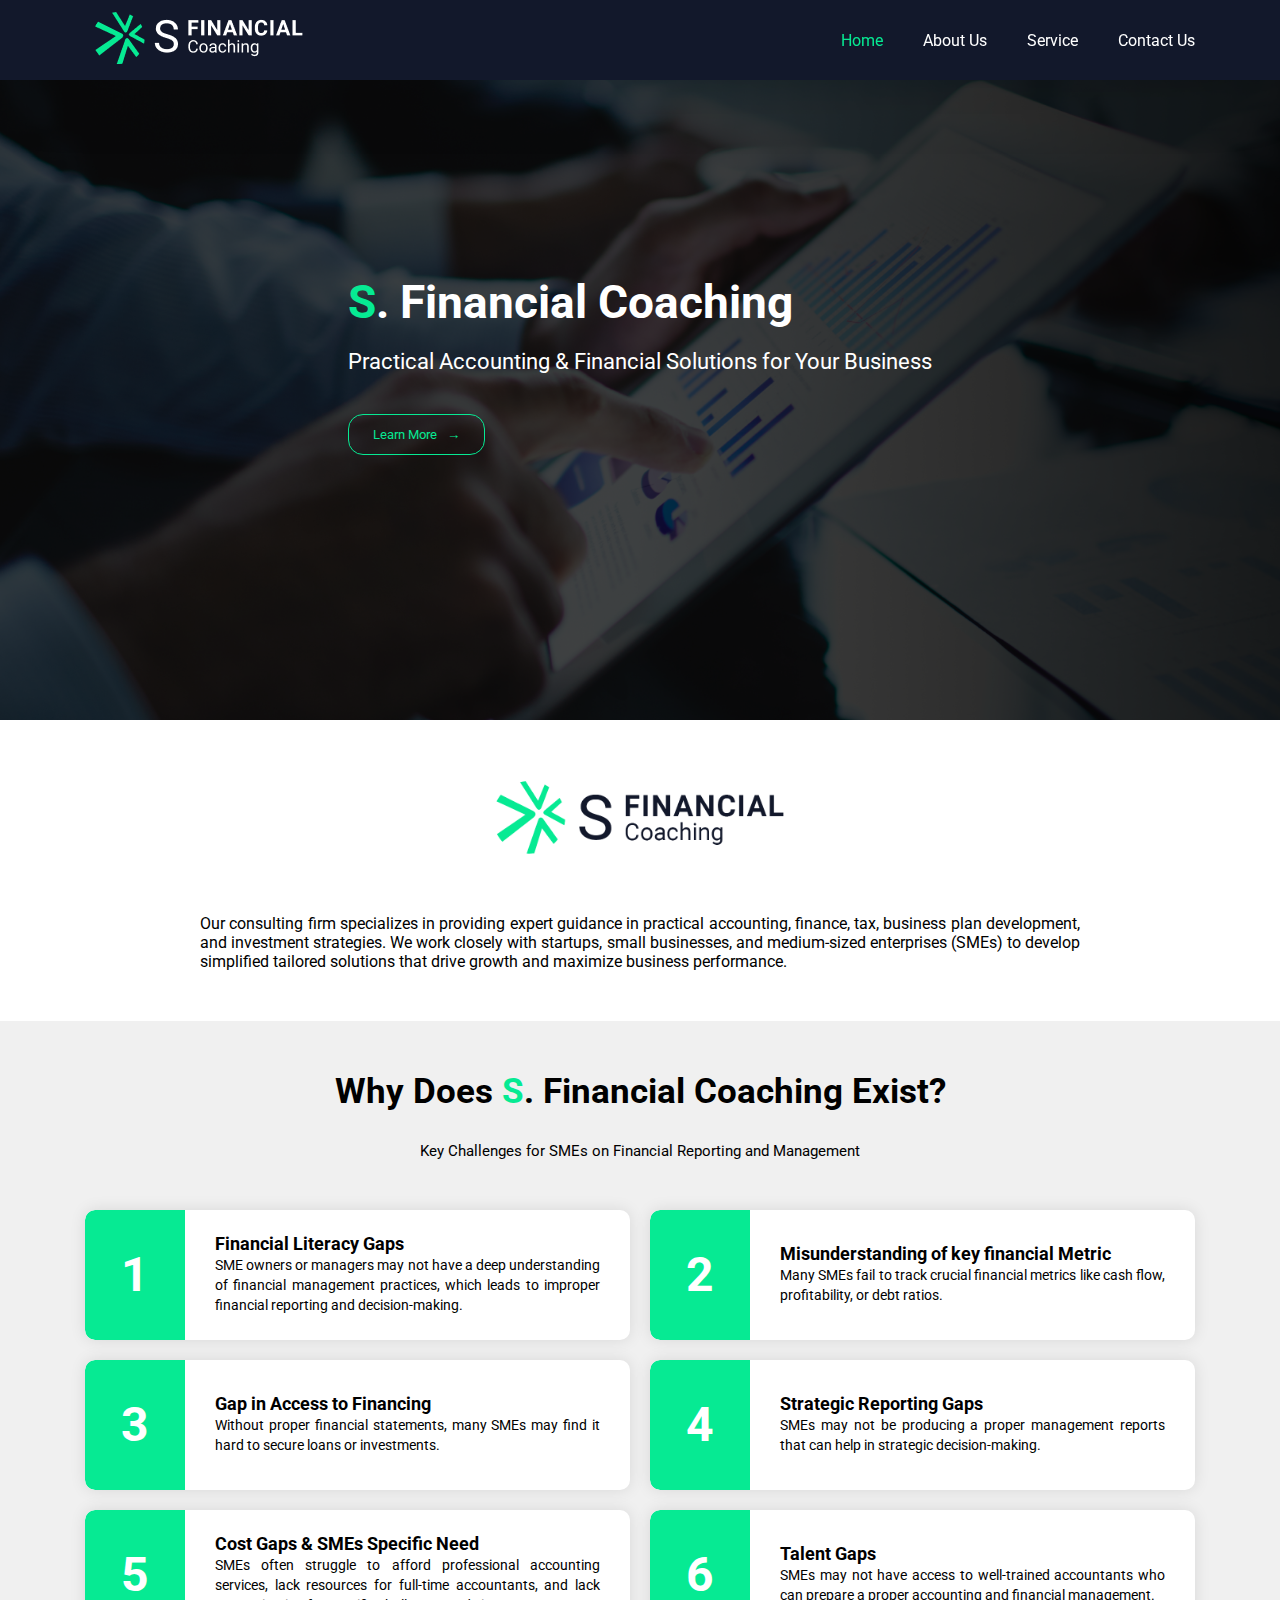
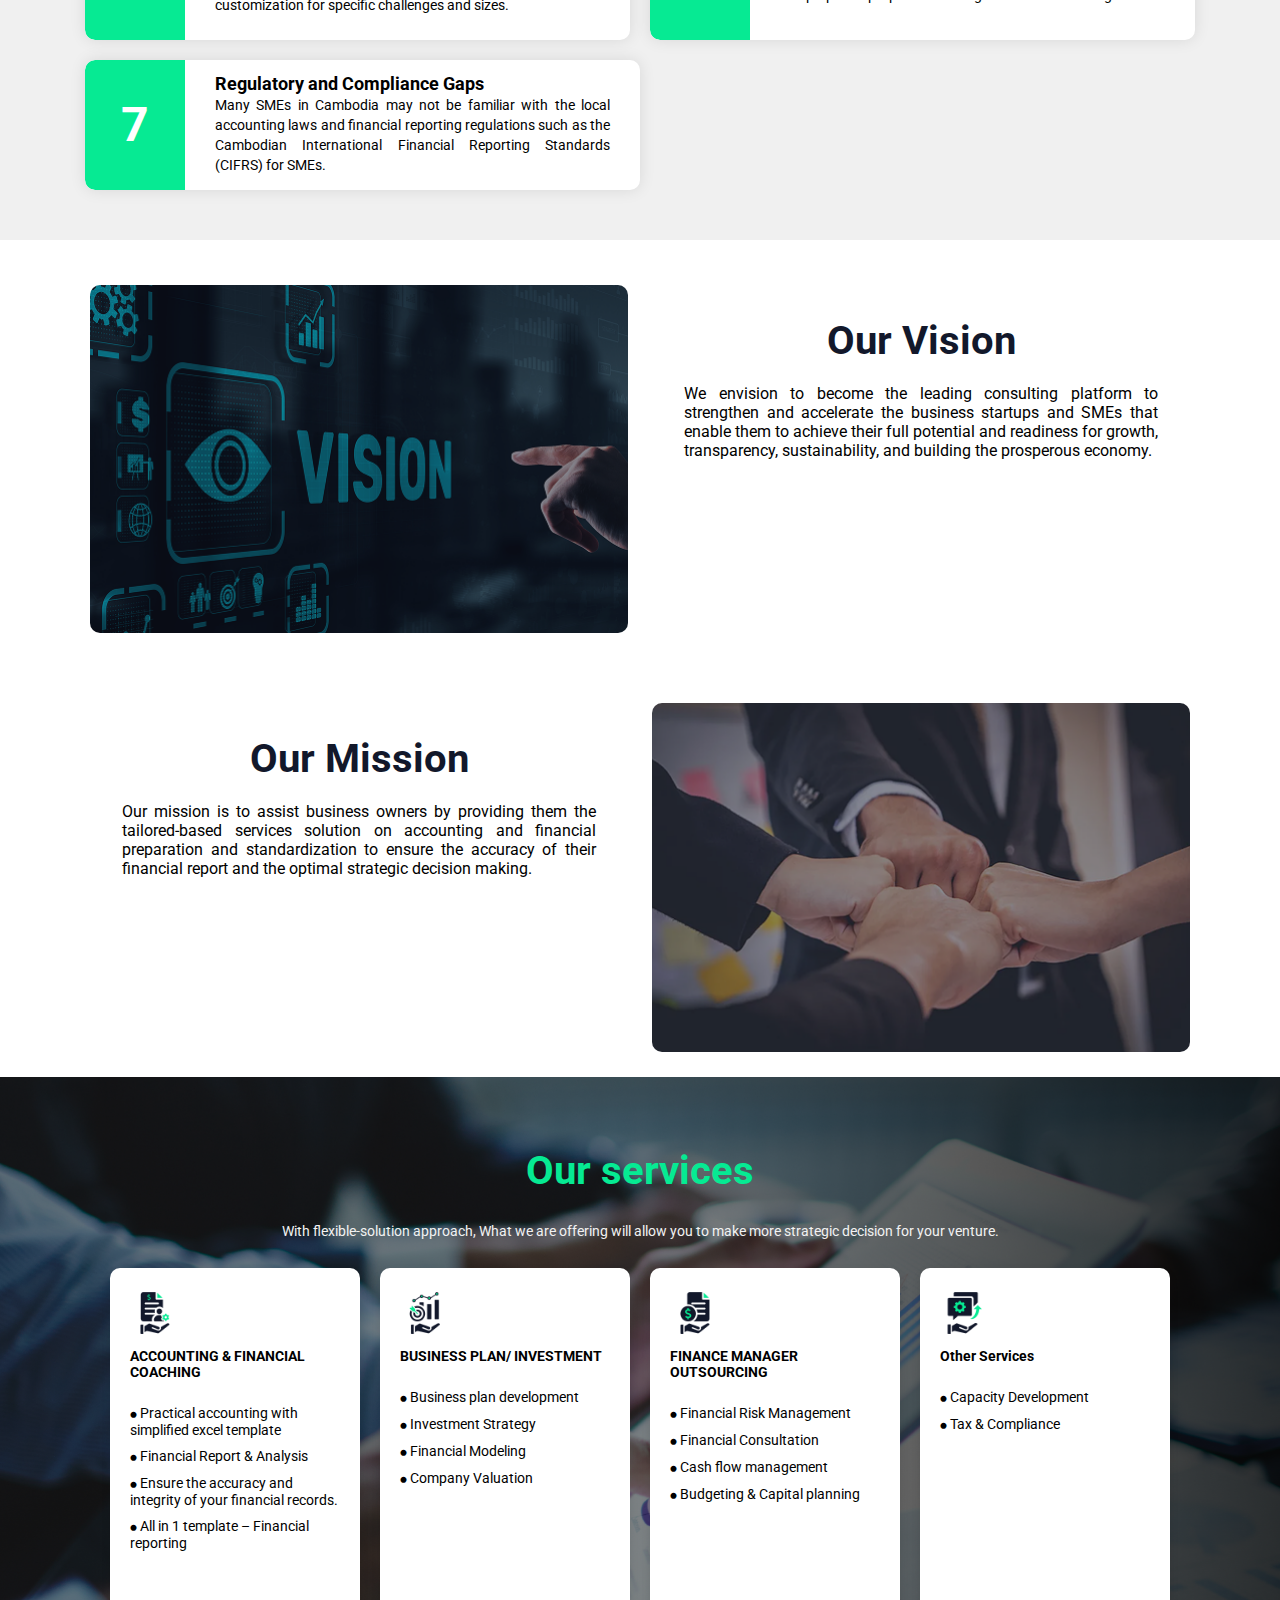
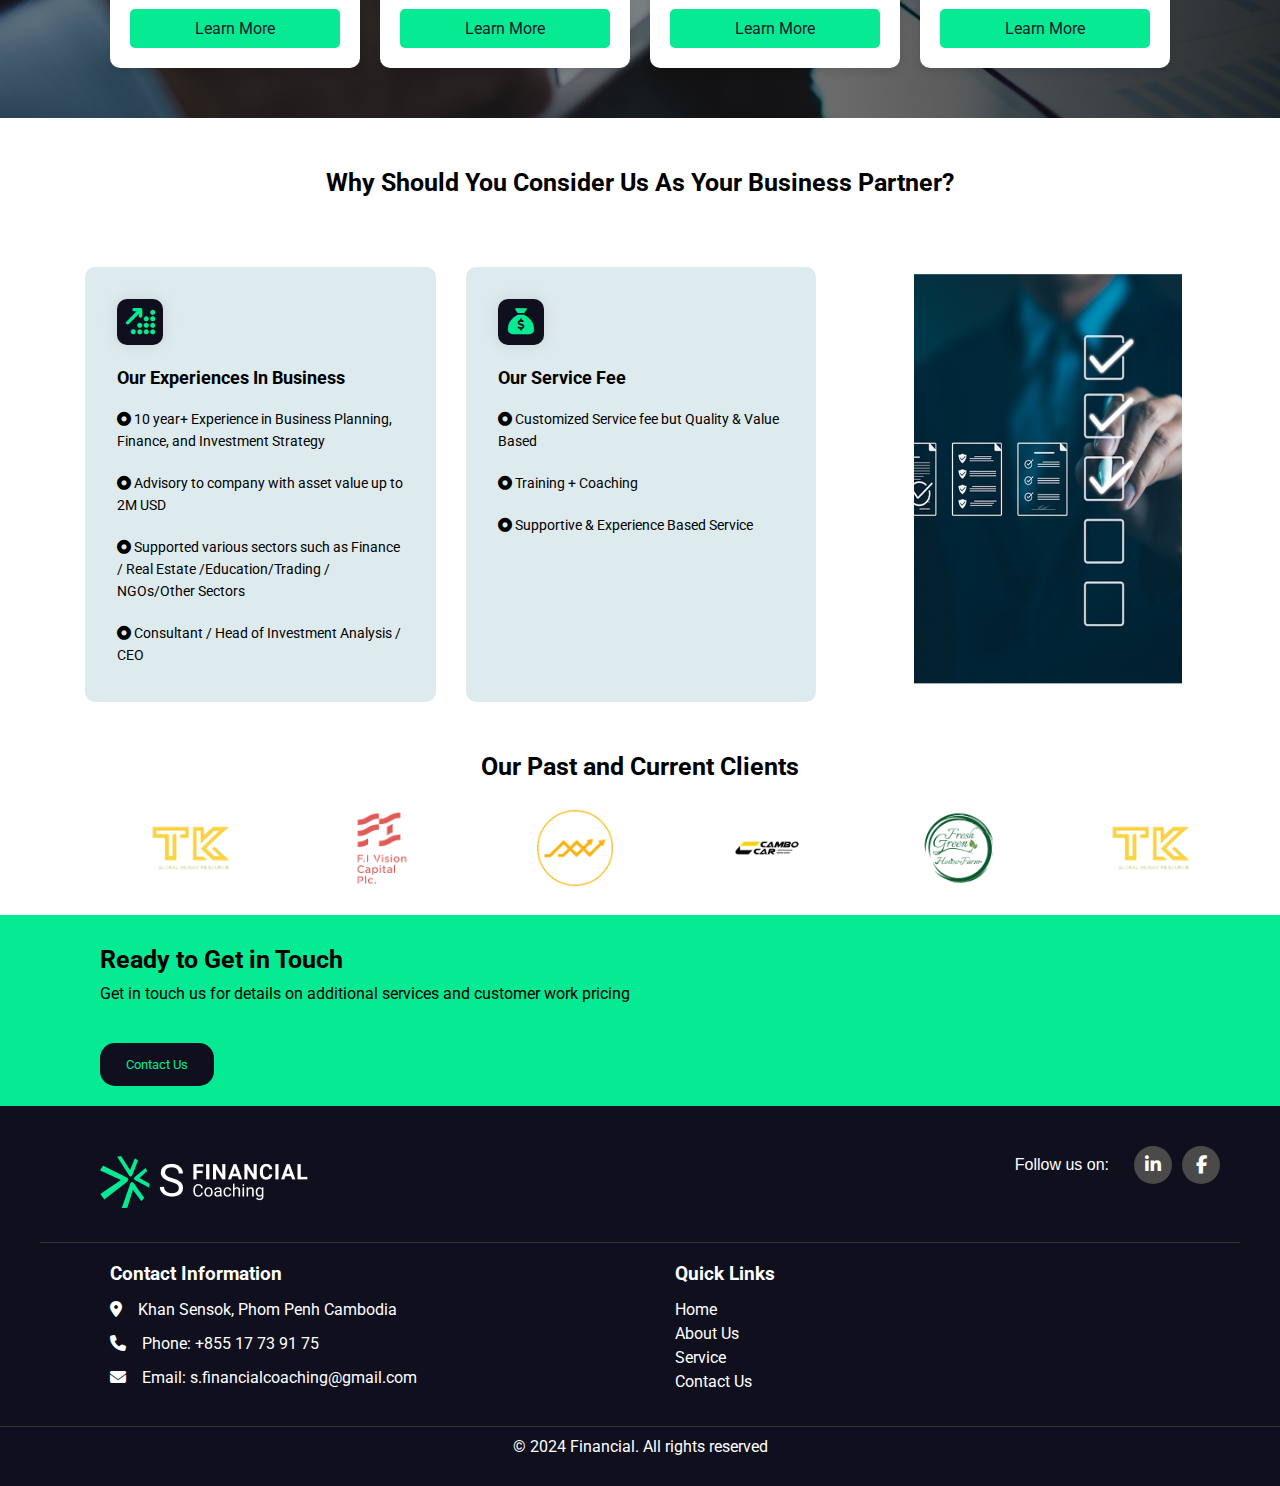
<file: index.html>
<!DOCTYPE html>
<html lang="en">

<head>
    <meta charset="UTF-8">
    <meta name="viewport" content="width=device-width, initial-scale=1.0">
    <link href='https://unpkg.com/boxicons@2.1.4/css/boxicons.min.css' rel='stylesheet'>
    <link rel="stylesheet" href="style.css">
    <link rel="stylesheet" href="https://cdnjs.cloudflare.com/ajax/libs/font-awesome/6.7.2/css/all.min.css" />
    <title>S-Financial Coaching</title>
</head>

<body>

    <header class="header">
        <nav>
            <div>
                <a href="#">
                    <img src="./assets/Company Logo/Update Logo.png" width="auto" height="auto" alt="home">
                </a>            
                
                <!-- <img src="assets/Company Logo/Updated Logo 28112024.jpg"> -->
                <!-- <a href="https://youtube.com/@AsmrProg" target="_blank">AsmrProg</a> -->
            </div>
            
                <ul>
                    <li><a href="index.html" class="active-page">Home</a></li>
                    <li><a href="About Us.html">About Us</a></li>
                    <li><a href="Service.html">Service</a></li>
                    <li><a href="Contact Us.html">Contact Us</a></li>
                </ul>
            <!-- <button>Contact Me</button> -->
            <button id="menuButton" onclick="openMenu()">
                <i class='bx bx-menu'></i>
            </button>
        </nav>
    </header>

    <main>
        <div class="hero" id="hero">
                <div class="hero-content">
                    <!-- <h5>Hey, I am Reza</h5> -->
                    <h3><span>S</span>. Financial Coaching</h3>
                    <p>
                        Practical Accounting & Financial Solutions for Your Business
                    </p>
        
                    <!-- <div class="hero-banner">
                        <img src="assets/image/hero_background.png" width="1000" height="800" class="w-100">
                        <img src="assets/image/hero_background.png" class="w-100">
                    </div> -->
                    
                    <a href="https://l.facebook.com/l.php?u=https%3A%2F%2Ft.me%2FHi_Theara%3Ffbclid%3DIwZXh0bgNhZW0CMTAAYnJpZBExTHZSeFpodElOZ2ltZUNRdAEeKRuTQeUdr-XD0oMxhn4PUTjw9YKv2XondhuGonEvirL14XuPpUmSe0N-0Gs_aem_N0H8rwLFbduE828w6dcGQA&h=AT1cbNaAgFjm0YzzIGQNyw-2HKf3YDo3tAjUX8vGCAQZbt3UReTHVDAfZnnk4XyDiZTa6dk2OaM56f9fBS4v--5J6eomjFkEoto7J9WqeejQeMUjnguMrP6786VgLO5LjLM5pc4WKMwS1hYUuQ&__tn__=-UK-R&c[0]=[base64]" class="button">
                        <button>Learn More</button>
                    </a>
                    
            </div>
        
            
            <!-- <div class="right>
                <img src="./asset/image/hero_background.png" width="1100" height="800" alt="kong seanghai"
                    class="w-100">
            </div> -->

            
        </div>

        
        <div class="about">
            <!-- <div class="left">
                <img src="assets/Company Logo/Updated Logo 28112024.jpg">
            </div> -->
            <div >
                <img src="assets/Company Logo/Updated Logo 281124.png" width="300px">
                <!-- <h5>About</h5>
                <h3>About Me</h3> -->
                <p>
                    Our consulting firm specializes in providing expert guidance in practical accounting, finance, tax, business plan development, and investment strategies. We work closely with startups, small businesses, and medium-sized enterprises (SMEs) to develop simplified tailored solutions that drive growth and maximize business performance.
                </p>
                
            </div>
        </div>


        <div class="skills" >
                <h5>Why Does <span>S</span>. Financial Coaching Exist?</h5>
                <p class="centered-text">Key Challenges for SMEs on Financial Reporting and Management</p>
            

            <div class="skill-items">
                <div class="item">
                    <div class="highlight">
                        <div class="number">1</div>
                    </div>        
                    <p>
                        <b style="font-size: 18px;">Financial Literacy Gaps</b> <br> SME owners or managers may not have a deep understanding of financial management practices, which leads to improper financial reporting and decision-making.
                    </p>
                </div>
                <div class="item">
                    <div class="highlight">
                        <div class="number">2</div>
                    </div>
                    <p>
                        <b style="font-size: 18px;">Misunderstanding of key financial Metric</b> <br> Many SMEs fail to track crucial financial metrics like cash flow, profitability, or debt ratios.
                    </p>
                </div>
            </div>

            <div class="skill-items">
                <div class="item">
                    <div class="highlight">
                        <div class="number">3</div>
                    </div>
                    <p>
                        <b style="font-size: 18px;">Gap in Access to Financing</b> <br> Without proper financial statements, many SMEs may find it hard to secure loans or investments.
                    </p>
                </div>
                <div class="item">
                    <div class="highlight">
                        <div class="number">4</div>
                    </div>
                    <p>
                        <b style="font-size: 18px;">Strategic Reporting Gaps</b> <br> SMEs may not be producing a proper management reports that can help in strategic decision-making.
                    </p>
                </div>
            </div>

            <div class="skill-items">
                <div class="item">
                    <div class="highlight">
                        <div class="number">5</div>
                    </div>  
                    <p>
                        <b style="font-size: 18px;">Cost Gaps & SMEs Specific Need</b> <br> SMEs often struggle to afford professional accounting services, lack resources for full-time accountants, and lack customization for specific challenges and sizes.
                    </p>
                </div>
                <div class="item">
                    <div class="highlight">
                        <div class="number">6</div>
                    </div>
                    <p>
                        <b style="font-size: 18px;">Talent Gaps</b> <br> SMEs may not have access to well-trained accountants who can prepare a proper accounting and financial management.
                    </p>
                </div>
            </div>

            <div class="skill-items">
                <div class="item">
                    <div class="highlight">
                        <div class="number">7</div>
                    </div>
                    <p>
                        <b style="font-size: 18px;">Regulatory and Compliance Gaps</b> <br> Many SMEs in Cambodia may not be familiar with the local accounting laws and financial reporting regulations such as the Cambodian International Financial Reporting Standards (CIFRS) for SMEs.
                    </p>
                </div>
            </div>
        </div>


        <section id="Latest Works" class="section blog" aria-labelledby="blog-label">

            <div class="container">
        
                <ul class="blog-list">
        
                    <li>
                        <div class="blog-card">
                            <figure class="card-banner" style="--width: 700; --height: 470;">
                                <img src="./assets/image/vision.png" width="700" height="470" loading="lazy"
                                    alt="vision." class="img-cover">
                            </figure>
        
        
                            <div class="card-content">
        
                                <div>
                                    <h1 class="h3 card-title">Our Vision</h1>
        
                                    <p class="card-text">
                                    We envision to become the leading consulting platform to strengthen and accelerate the business startups and SMEs that enable them to achieve their full potential and readiness for growth, transparency, sustainability, and building the prosperous economy.
                                    </p>
        
                                
                                </div>
        
                            </div>
        
                        </div>
                    </li>
        
                    <li>
                        <div class="blog-card">
        
                            <figure class="card-banner" style="--width: 700; --height: 470;">
                                <img src="./assets/image/mission.png" width="700" height="470" loading="lazy"
                                    alt="mission" class="img-cover">
                            </figure>
        
                            <div class="card-content">
        
                                <div>
                                    <h1 class="h3 card-title">Our Mission</h1>
        
                                    <p class="card-text">
                                    Our mission is to assist business owners by providing them the tailored-based services solution on accounting and financial preparation and standardization to ensure the accuracy of their financial report and the optimal strategic decision making.
                                    </p>
        
                                </div>
        
                            </div>
        
                        </div>
                    </li>
        
        
                </ul>
        
            </div>
        </section>

        <section class="services">
            <h1>Our services</h1>
            <p>With flexible-solution approach, What we are offering will allow you to make more strategic decision for your venture.</p>
            <div class="service-cards">
                <div class="card">
                    <div class="icon"><img src="/assets/image/icon/ACCOUNTING.png" width="100%" height="100%"></div>
                    <h2>ACCOUNTING & FINANCIAL COACHING</h2>
                    <ul>
                        <li>⦁ Practical accounting with simplified excel template</li>
                        <li>⦁ Financial Report & Analysis</li>
                        <li>⦁ Ensure the accuracy and integrity of your financial records.</li>
                        <li>⦁ All in 1 template – Financial reporting</li>
                    </ul>
                    <a href="accounting.html" class="learn-more">Learn More</a>
                </div>
                <div class="card">
                    <div class="icon"><img src="/assets/image/icon/INVESTMENT.png" width="100%" height="100%"></div>
                    <h2>BUSINESS PLAN/ INVESTMENT</h2>
                    <ul>
                        <li>⦁ Business plan development</li>
                        <li>⦁ Investment Strategy</li>
                        <li>⦁ Financial Modeling</li>
                        <li>⦁ Company Valuation</li>
                    </ul>
                    <a href="business.html" class="learn-more">Learn More</a>
                </div>
                <div class="card">
                    <div class="icon"><img src="/assets/image/icon/FINANCE.png" width="100%" height="100%"></div>
                    <h2>FINANCE MANAGER OUTSOURCING</h2>
                    <ul>
                        <li>⦁ Financial Risk Management</li>
                        <li>⦁ Financial Consultation</li>
                        <li>⦁ Cash flow management</li>
                        <li>⦁ Budgeting & Capital planning</li>
                    </ul>
                    <a href="finance.html" class="learn-more">Learn More</a>
                </div>
                <div class="card">
                    <div class="icon"><img src="/assets/image/icon/Other Services.png" width="100%" height="100%"></div>
                    <h2>Other Services</h2>
                    <ul>
                        <li>⦁ Capacity Development</li>
                        <li>⦁ Tax & Compliance</li>
                    </ul>
                    <a href="other.html" class="learn-more">Learn More</a>
                </div>
            </div>
        </section>



        <section class="whypartner" id="whypartner">
            <h5>Why Should You Consider Us As Your Business Partner?</h5>
            <div class="section-content">
                
                
                <div class="skill-items">
                    <div class="item">
                        <div class="icon"><i class="fa-solid fa-arrow-up-right-dots"></i></div>
                        <h4>Our Experiences In Business</h4>
                        <p>
                            <i class="fa-solid fa-circle-dot"></i> 10 year+ Experience in Business Planning, Finance, and Investment Strategy
                        </p>
                        <p>
                            <i class="fa-solid fa-circle-dot"></i> Advisory to company with asset value up to 2M USD
                        </p>
                        <p>
                            <i class="fa-solid fa-circle-dot"></i> Supported various sectors such as Finance / Real Estate /Education/Trading / NGOs/Other Sectors
                        </p>
                        <p>
                            <i class="fa-solid fa-circle-dot"></i> Consultant / Head of Investment Analysis / CEO
                        </p>                      
                    </div>
                    <div class="item">
                        <div class="icon"><i class="fa-solid fa-sack-dollar"></i></div>
                        <h4>Our Service Fee</h4>
                        <p>
                            <i class="fa-solid fa-circle-dot"></i> Customized Service fee but Quality & Value Based
                        </p>
                        <P>
                            <i class="fa-solid fa-circle-dot"></i> Training + Coaching
                        </P>
                        <p>
                            <i class="fa-solid fa-circle-dot"></i> Supportive & Experience Based Service
                        </p>
                    </div>
                
                </div>

                <div class="whypartner-photo">
                    <img src="assets/image/Why partner1.png">
                </div>
            </div>
            
        </section>

        <section class="partner">
            <div class="section_title">
                <h5>Our Past and Current Clients</h5>
            </div>
            <div class="logo_slider">
                <div class="overflow">
                    <div class="logos_wrapper">
                        <div class="logo_item">
                            <img src="./assets/image/partners/TK Global Human.png" alt="">
                        </div>

                        <div class="logo_item">
                            <img src="./assets/image/partners/F.I Vision Cap.png" alt="">
                        </div>

                        <div class="logo_item">
                            <img src="./assets/image/partners/MM Marketing.png" alt="">
                        </div>

                        <div class="logo_item">
                            <img src="./assets/image/partners/Cambo Car.png" alt="">
                        </div>

                        <div class="logo_item">
                            <img src="./assets/image/partners/Fresh Green house.png" alt="">
                        </div>
                        <div class="logo_item">
                            <img src="./assets/image/partners/TK Global Human.png" alt="">
                        </div>

                        <div class="logo_item">
                            <img src="./assets/image/partners/F.I Vision Cap.png" alt="">
                        </div>

                        <div class="logo_item">
                            <img src="./assets/image/partners/MM Marketing.png" alt="">
                        </div>

                        <div class="logo_item">
                            <img src="./assets/image/partners/Cambo Car.png" alt="">
                        </div>

                        <div class="logo_item">
                            <img src="./assets/image/partners/Fresh Green house.png" alt="">
                        </div>
                    </div>
                </div>
            </div>
        
        </section>

        <section class="getintouch">
            <div class="getintouch_titile">
                <h5>Ready to Get in Touch</h5>
                <p>Get in touch us for details on additional services and customer work pricing </p>
            </div>
            
            <a href="https://l.facebook.com/l.php?u=https%3A%2F%2Ft.me%2FHi_Theara%3Ffbclid%3DIwZXh0bgNhZW0CMTAAYnJpZBExTHZSeFpodElOZ2ltZUNRdAEeKRuTQeUdr-XD0oMxhn4PUTjw9YKv2XondhuGonEvirL14XuPpUmSe0N-0Gs_aem_N0H8rwLFbduE828w6dcGQA&h=AT1cbNaAgFjm0YzzIGQNyw-2HKf3YDo3tAjUX8vGCAQZbt3UReTHVDAfZnnk4XyDiZTa6dk2OaM56f9fBS4v--5J6eomjFkEoto7J9WqeejQeMUjnguMrP6786VgLO5LjLM5pc4WKMwS1hYUuQ&__tn__=-UK-R&c[0]=[base64]" class="button">
                <button>Contact Us</button>
            </a>
        </section>

    <!-- 
        <div class="portfolio" id="portfolio">
            <div class="header">
                <div class="info">
                    <h5>Recent Projects</h5>
                    <h3>My Portfolio</h3>
                </div>
                <button><i class='bx bxl-youtube'></i> Visit My Youtube</button>
            </div>

            <div class="portfo-items">
                <div class="item">
                    <img src="assets/sc-1.jpg">
                    <div class="info">
                        <h4>Portfolio #3</h4>
                        <p>
                            Lorem ipsum dolor sit amet, consectetur adipiscing elit. Suspendisse varius enim in eros.
                        </p>
                        <a href="#">View in Youtube <i class='bx bx-link-external'></i></a>
                    </div>
                </div>
                <div class="item">
                    <img src="assets/sc-2.jpg">
                    <div class="info">
                        <h4>Simple Blog Page</h4>
                        <p>
                            Lorem ipsum dolor sit amet, consectetur adipiscing elit. Suspendisse varius enim in eros.
                        </p>
                        <a href="#">View in Youtube <i class='bx bx-link-external'></i></a>
                    </div>
                </div>
                <div class="item">
                    <img src="assets/sc-3.jpg">
                    <div class="info">
                        <h4>Animated Nav</h4>
                        <p>
                            Lorem ipsum dolor sit amet, consectetur adipiscing elit. Suspendisse varius enim in eros.
                        </p>
                        <a href="#">View in Youtube <i class='bx bx-link-external'></i></a>
                    </div>
                </div>
            </div>

        </div>

        <div class="feedback" id="feedback">
            <h5>Clients Reviews</h5>
            <h3>Customers Feedback</h3>
            <div class="customers">
                <div class="item">
                    <div class="rating">
                        <i class='bx bxs-star'></i>
                        <i class='bx bxs-star'></i>
                        <i class='bx bxs-star'></i>
                        <i class='bx bxs-star'></i>
                        <i class='bx bxs-star'></i>
                    </div>
                    <p>
                        "Lorem ipsum dolor sit amet, consectetur adipiscing elit. Suspendisse varius enim in eros elementum
                        tristique. Duis cursus, mi quis viverra.
                    </p>
                    <div class="user">
                        <img src="assets/us-1.jpg">
                        <div class="info">
                            <h5>Dianne Russell</h5>
                            <p>Starbucks</p>
                        </div>
                    </div>
                </div>
                <div class="item">
                    <div class="rating">
                        <i class='bx bxs-star'></i>
                        <i class='bx bxs-star'></i>
                        <i class='bx bxs-star'></i>
                        <i class='bx bxs-star'></i>
                        <i class='bx bxs-star'></i>
                    </div>
                    <p>
                        "Lorem ipsum dolor sit amet, consectetur adipiscing elit. Suspendisse varius enim in eros elementum
                        tristique. Duis cursus, mi quis viverra.
                    </p>
                    <div class="user">
                        <img src="assets/us-2.jpg">
                        <div class="info">
                            <h5>Kristian Watson</h5>
                            <p>Louis Vuitton</p>
                        </div>
                    </div>
                </div>
                <div class="item">
                    <div class="rating">
                        <i class='bx bxs-star'></i>
                        <i class='bx bxs-star'></i>
                        <i class='bx bxs-star'></i>
                        <i class='bx bxs-star'></i>
                        <i class='bx bxs-star'></i>
                    </div>
                    <p>
                        "Lorem ipsum dolor sit amet, consectetur adipiscing elit. Suspendisse varius enim in eros elementum
                        tristique. Duis cursus, mi quis viverra.
                    </p>
                    <div class="user">
                        <img src="assets/us-3.jpg">
                        <div class="info">
                            <h5>Kathryn Murphy</h5>
                            <p>McDonald's</p>
                        </div>
                    </div>
                </div>
            </div>
        </div> -->

        <!-- <footer>
            <div class="top">
                <div class="logo">
                    <img src="./assets/Company Logo/Update Logo.png">
                    <a href="https://youtube.com/@AsmrProg">AsmrProg</a>
                </div>
                <ul>
                    <li><a href="#">Home</a></li>
                    <li><a href="#">Blog</a></li>
                    <li><a href="#">Contact</a></li>
                    <li><a href="#">Youtube</a></li>
                    <li><a href="#">Projects</a></li>
                </ul>
                <div class="social-links">
                    <a href="#"><i class='bx bxl-facebook'></i></a>
                    <a href="#"><i class='bx bxl-instagram'></i></a>
                    <a href="#"><i class='bx bxl-twitter'></i></a>
                    <a href="#"><i class='bx bxl-linkedin-square'></i></a>
                </div>
            </div>
            <div class="separator"></div>
            <div class="bottom">
                <p>
                    Made With ❤️ By AsmrProg
                </p>
                <div class="links">
                    <a href="#">Privacy Policy</a>
                    <a href="#">Terms of Service</a>
                    <a href="#">Cookies Setting</a>
                </div>
            </div>
        </footer> -->

        <footer>
            <div class="footer-upper">
                <div>   
                    <img src="./assets/Company Logo/Update Logo.png">
                </div>
                <div class="social-media-links">
                    <span>Follow us on:</span>
                    <a href="https://www.linkedin.com/in/s-financial-coaching-526596316/" target="_blank" rel="noopener noreferrer" class="social-icon">
                    <i class="fab fa-linkedin-in"></i>
                    </a>
                    <a href="https://www.facebook.com/s.financialcoaching" target="_blank" rel="noopener noreferrer" class="social-icon">
                    <i class="fab fa-facebook-f"></i>
                    </a>
                </div>    
            </div>

            <div class="footer-container">
                <!-- <div class="logo"> -->
            
                <div class="footer-section contact-info">
                    <h3>Contact Information</h3>
                    <p><i class="fa-solid fa-location-dot"></i>&#8195;Khan Sensok, Phom Penh Cambodia</p>
                    
                    <p><i class="fa-solid fa-phone"></i>&#8195;Phone: +855 17 73 91 75</p>

                    <p><i class="fa-solid fa-envelope"></i>&#8195;Email: <a href="mailto:S.sample@gmail.com">s.financialcoaching@gmail.com</a></p>
                </div>
                <div class="footer-section quick-links">
                    <h3>Quick Links</h3>
                    <ul>
                        <li><a href="index.html">Home</a></li>
                        <li><a href="About Us.html">About Us</a></li>
                        <li><a href="Service.html">Service</a></li>
                        <li><a href="Contact Us.html">Contact Us</a></li>
                    </ul>
                </div>
            
            </div>
            <div class="footer-bottom">
                <p>© 2024 Financial. All rights reserved</p>
            </div>
        </footer>
    </main>
    
        <script src="script.js"></script>
</body>

</html>
</file>
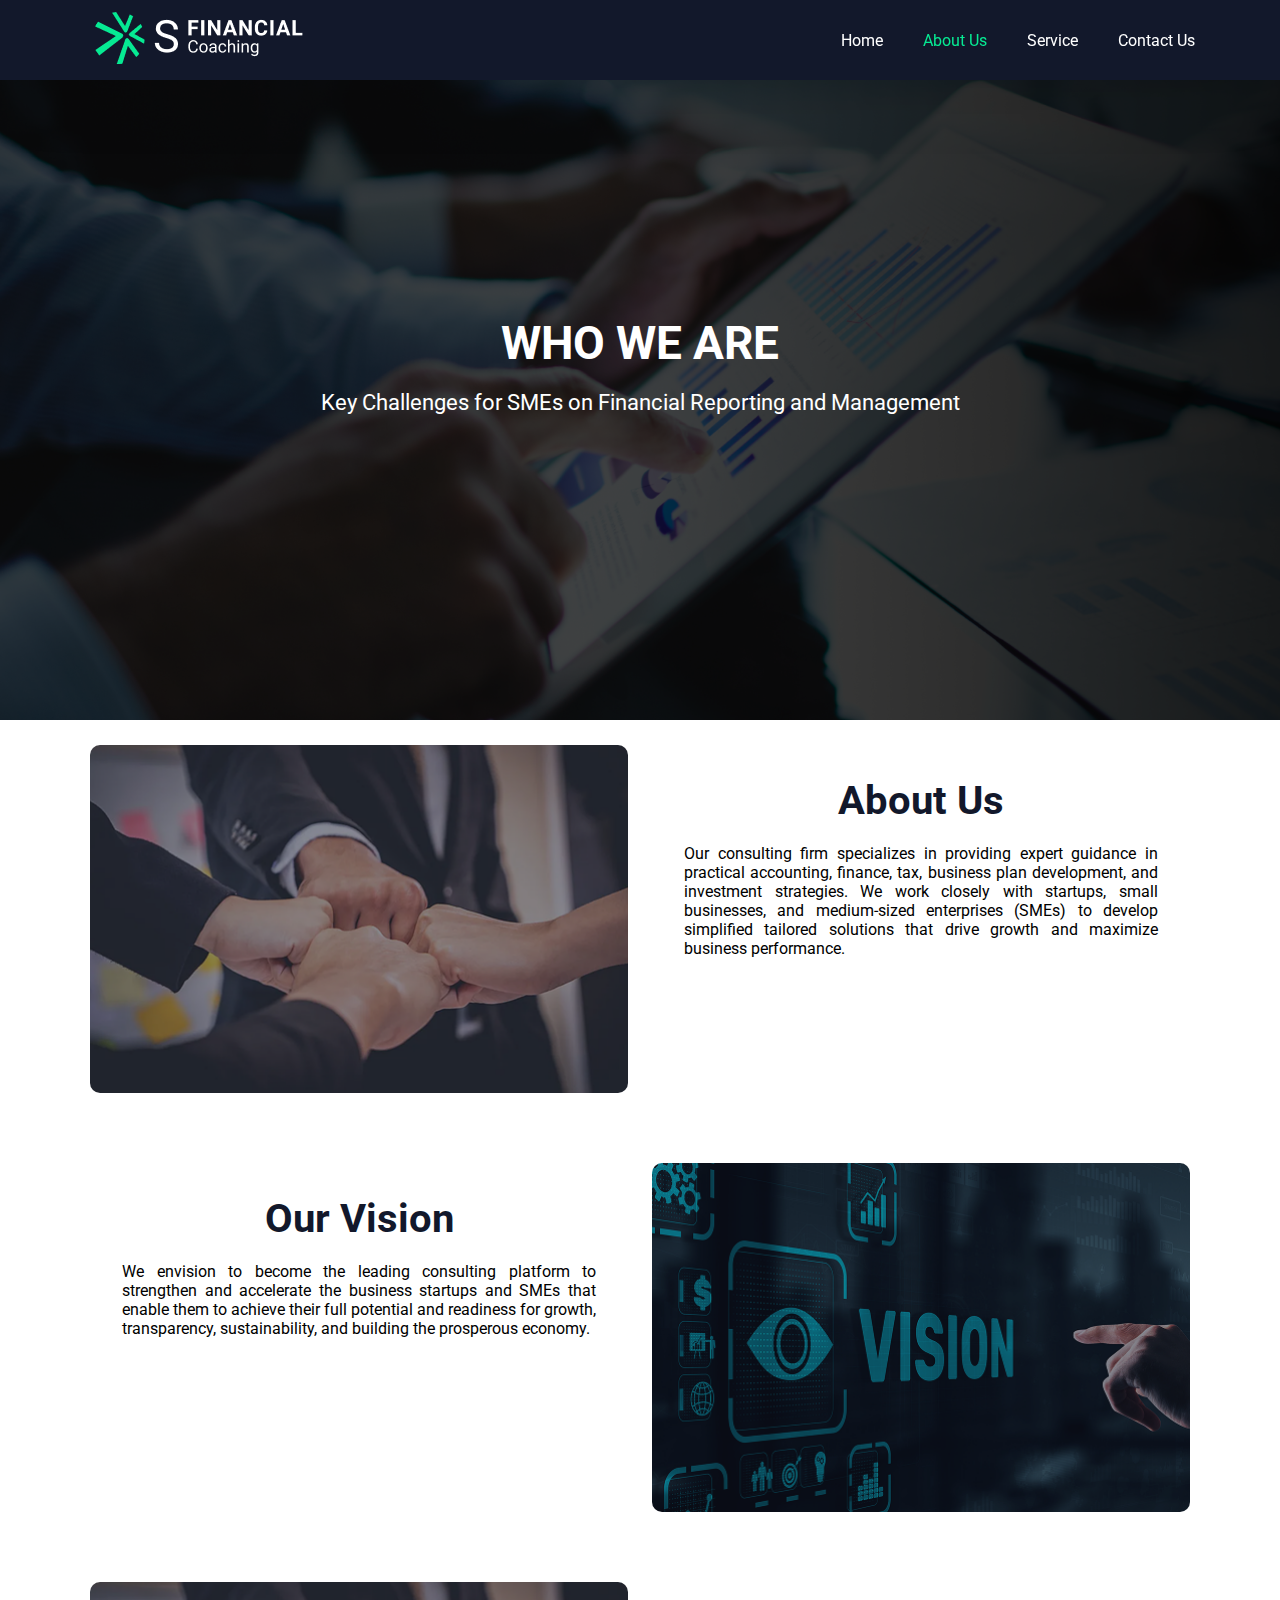
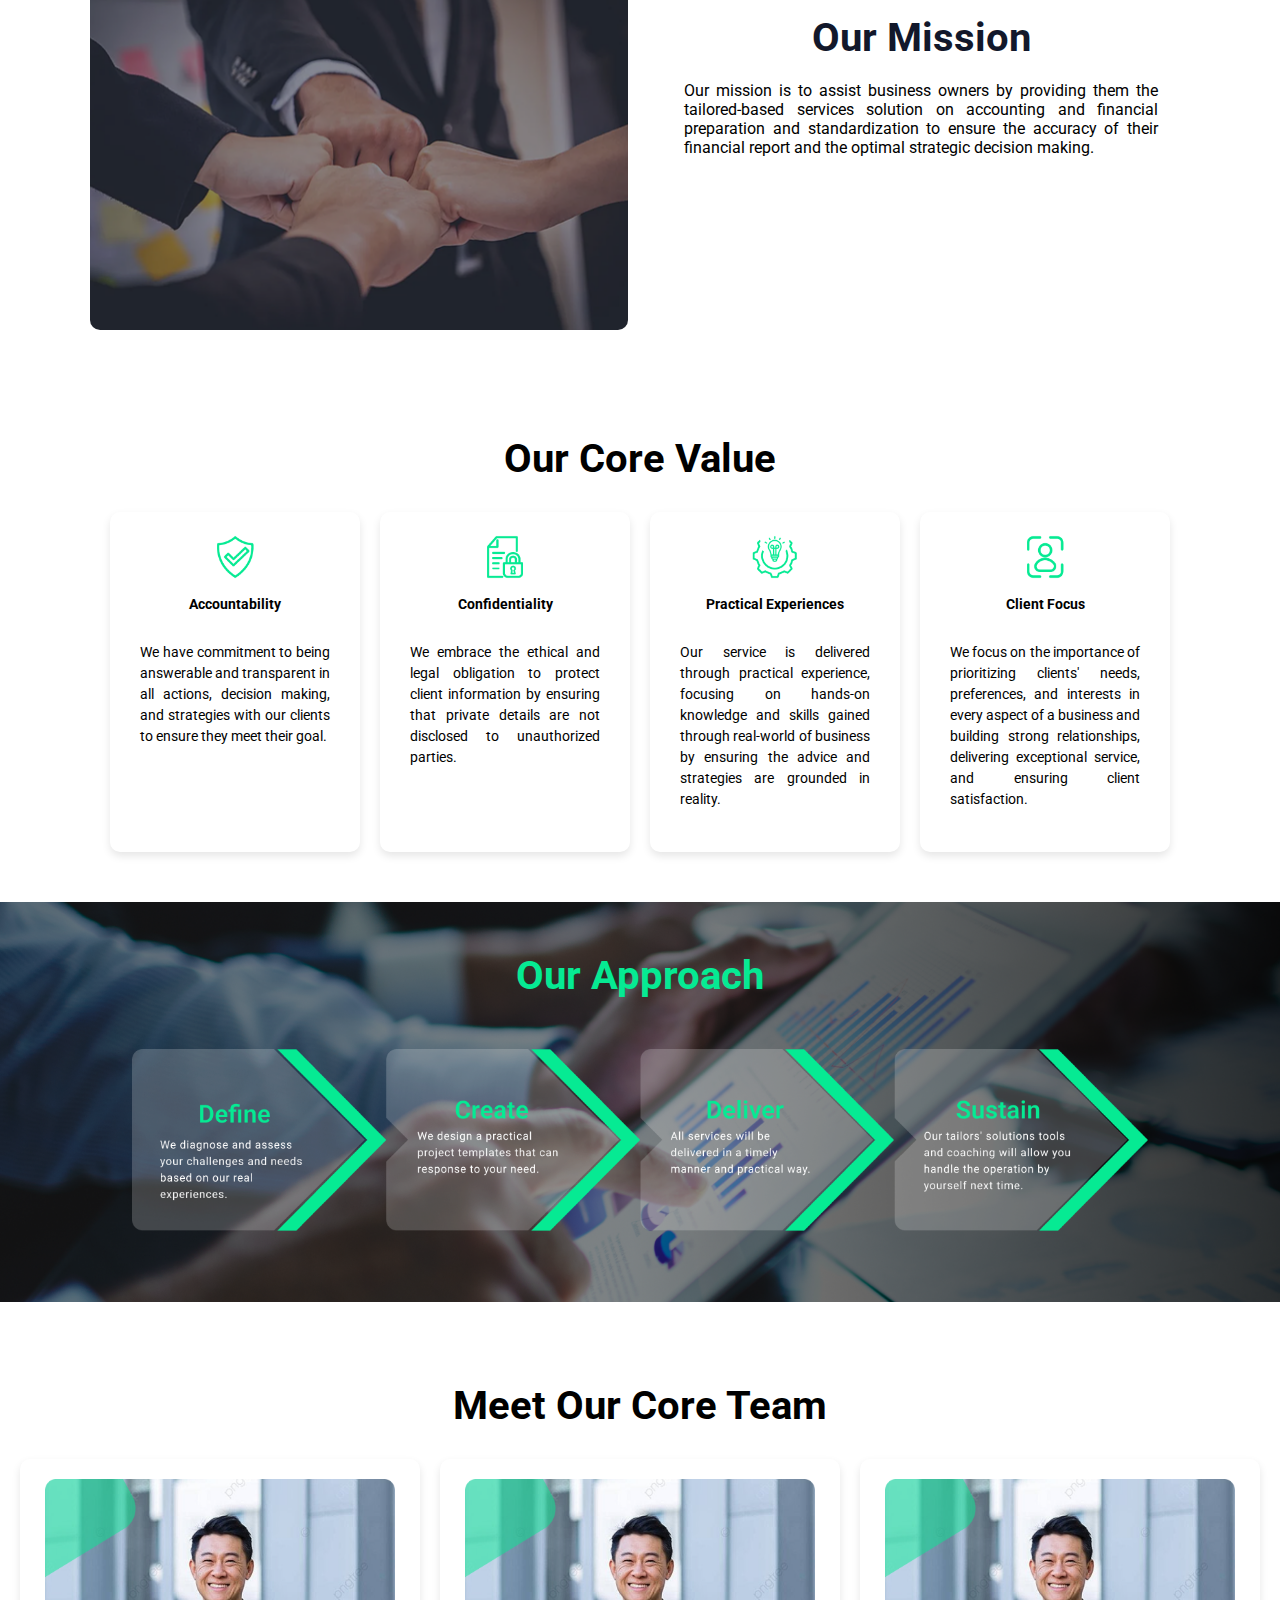
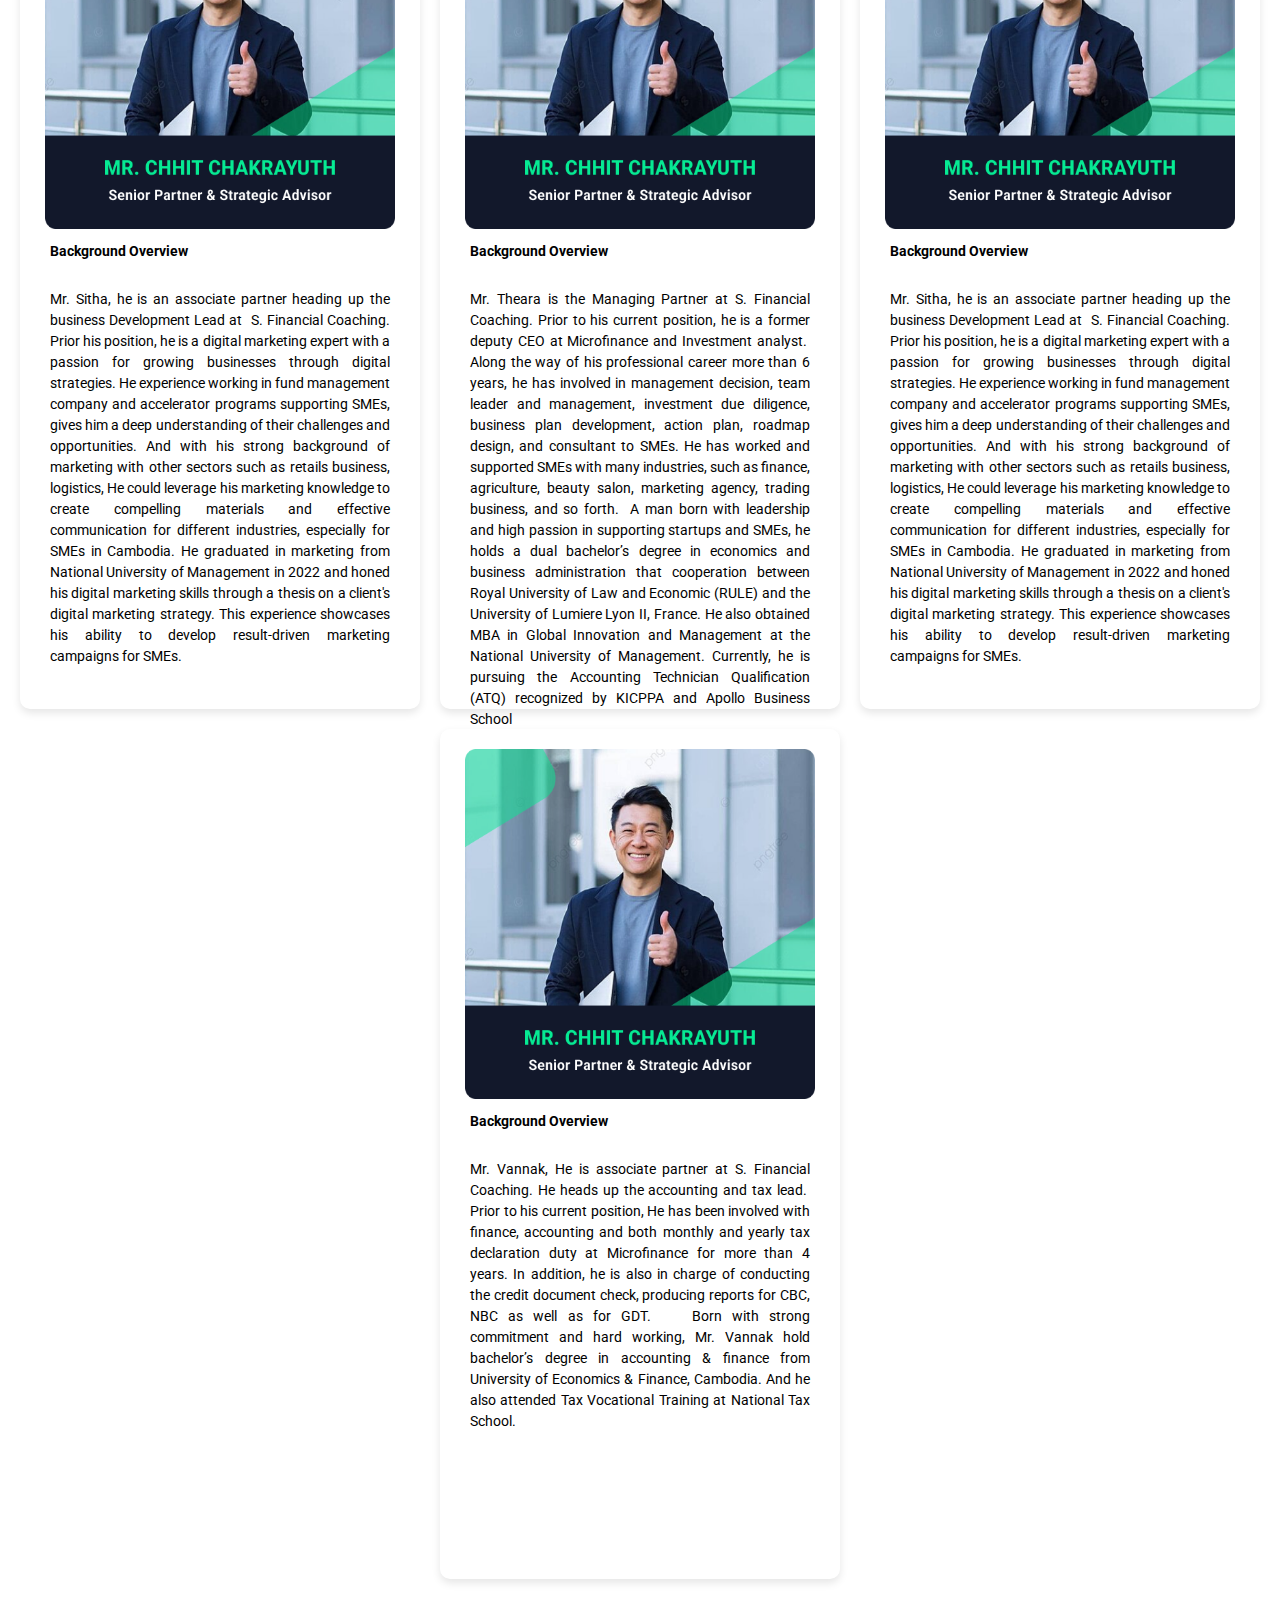
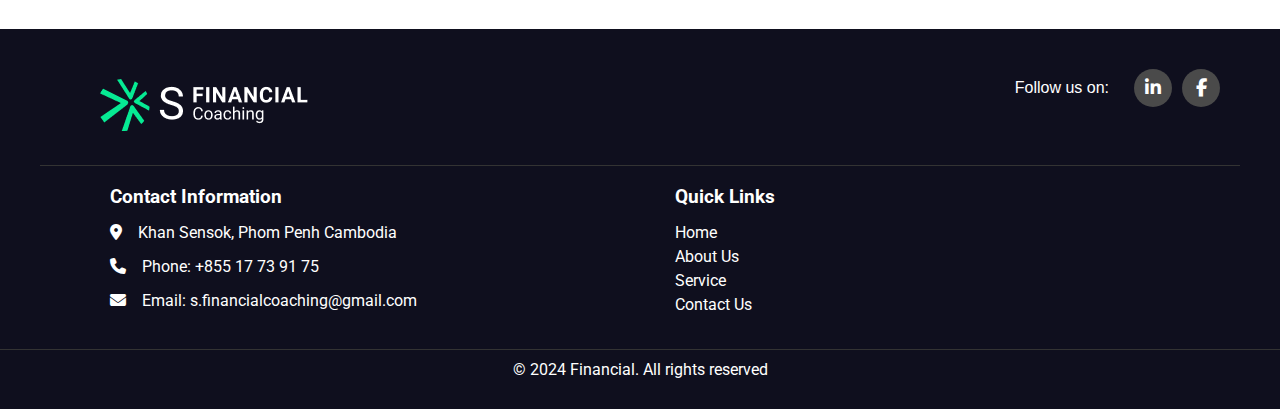
<file: About Us.html>
<!DOCTYPE html>
<html lang="en">

<head>
    <meta charset="UTF-8">
    <meta name="viewport" content="width=device-width, initial-scale=1.0">
    <link href='https://unpkg.com/boxicons@2.1.4/css/boxicons.min.css' rel='stylesheet'>
    <link rel="stylesheet" href="about us.css">
    <link rel="stylesheet" href="https://cdnjs.cloudflare.com/ajax/libs/font-awesome/6.7.2/css/all.min.css" />
    <title>S-Financial Coaching - About Us</title>
</head>

<body>

    <header class="header">
        <nav>
            <div>
                <a href="#">
                    <img src="./assets/Company Logo/Update Logo.png" width="auto" height="auto" alt="About Us">
                </a>            
                
                <!-- <img src="assets/Company Logo/Updated Logo 28112024.jpg"> -->
                <!-- <a href="https://youtube.com/@AsmrProg" target="_blank">AsmrProg</a> -->
            </div>
            
                <ul>
                    <li><a href="index.html">Home</a></li>
                    <li><a href="About Us.html" class="active-page">About Us</a></li>
                    <li><a href="Service.html">Service</a></li>
                    <li><a href="Contact Us.html">Contact Us</a></li>
                </ul>
            <button id="menuButton" onclick="openMenu()">
                <i class='bx bx-menu'></i>
            </button>
        </nav>
    </header>

    <main>
        <div class="hero" id="hero">
                <div class="hero-content">
                    <h3>WHO WE ARE</h3>
                    <p>
                        Key Challenges for SMEs on Financial Reporting and Management
                    </p>
                    
            </div>
        
            
        </div>


        <section id="Latest Works" class="section blog" aria-labelledby="blog-label">

            <div class="container">
        
                <ul class="blog-list">
        
                    <li>
                        <div class="blog-card">
                            <figure class="card-banner" style="--width: 700; --height: 470;">
                                <img src="./assets/image/mission.png" width="700" height="470" loading="lazy"
                                    alt="vision." class="img-cover">
                            </figure>
        
        
                            <div class="card-content">
        
                                <div>
                                    <h1 class="h3 card-title">About Us</h1>
        
                                    <p class="card-text">
                                        Our consulting firm specializes in providing expert guidance in practical accounting, finance, tax, business plan development, and investment strategies. We work closely with startups, small businesses, and medium-sized enterprises (SMEs) to develop simplified tailored solutions that drive growth and maximize business performance.
                                    </p>
        
                                
                                </div>
        
                            </div>
        
                        </div>
                    </li>

                    <li>
                        <div class="blog-card">
                            <figure class="card-banner" style="--width: 700; --height: 470;">
                                <img src="./assets/image/vision.png" width="700" height="470" loading="lazy"
                                    alt="vision." class="img-cover">
                            </figure>
        
        
                            <div class="card-content">
        
                                <div>
                                    <h1 class="h3 card-title">Our Vision</h1>
        
                                    <p class="card-text">
                                    We envision to become the leading consulting platform to strengthen and accelerate the business startups and SMEs that enable them to achieve their full potential and readiness for growth, transparency, sustainability, and building the prosperous economy.
                                    </p>
        
                                
                                </div>
        
                            </div>
        
                        </div>
                    </li>
        
                    <li>
                        <div class="blog-card">
        
                            <figure class="card-banner" style="--width: 700; --height: 470;">
                                <img src="./assets/image/mission.png" width="700" height="470" loading="lazy"
                                    alt="mission" class="img-cover">
                            </figure>
        
                            <div class="card-content">
        
                                <div>
                                    <h1 class="h3 card-title">Our Mission</h1>
        
                                    <p class="card-text">
                                    Our mission is to assist business owners by providing them the tailored-based services solution on accounting and financial preparation and standardization to ensure the accuracy of their financial report and the optimal strategic decision making.
                                    </p>
        
                                </div>
        
                            </div>
        
                        </div>
                    </li>
        
        
                </ul>
        
            </div>
        </section>

        <section class="services">
            <h1>Our Core Value</h1>
            
            <div class="service-cards">
                <div class="card">
                    <div class="icon">
                        <img src="assets/image/icon/Icons01.png" width="100%" height="100%">
                    </div>
                    <h2>Accountability</h2>
                    <ul>
                        <p>We have commitment to being answerable and transparent in all actions, decision making, and strategies with our clients to ensure they meet their goal.</p>
                    </ul>
                </div>
                <div class="card">
                    <div class="icon"><img src="assets/image/icon/Icons02.png" width="100%" height="100%"></div>
                    <h2>Confidentiality</h2>
                    <ul>
                        <p>We embrace the ethical and legal obligation to protect client information by ensuring that private details are not disclosed to unauthorized parties.</p>
                    </ul>
                </div>
                <div class="card">
                    <div class="icon"><img src="assets/image/icon/Icons03.png" width="100%" height="100%"></div>
                    <h2>Practical Experiences</h2>
                    <ul>
                        <p>Our service is delivered through practical experience, focusing on hands-on knowledge and skills gained through real-world of business by ensuring the advice and strategies are grounded in reality.</p>
                    </ul>
                </div>
                <div class="card">
                    <div class="icon"><img src="assets/image/icon/Icons04.png" width="100%" height="100%"></div>
                    <h2>Client Focus</h2>
                    <ul>
                        <p>We focus on the importance of prioritizing clients' needs, preferences, and interests in every aspect of a business and building strong relationships, delivering exceptional service, and ensuring client satisfaction.</p>
                    </ul>
                </div>
            </div>
        </section>


        <section class="services1">
            <h1>Our Approach</h1>
            <div class="photo_approach">
                <img src="assets/image/photo_approach.png" width="90%" height="90%">
            </div>
        </section>

        <section class="team">
            <h1>Meet Our Core Team</h1>
            
            <div class="team-cards">
                <div class="card">
                    <div class="people">
                        <img src="assets/image/Team/MR. CHHIT CHAKRAYUTH.png" width="100%" height="100%">
                    </div>
                    <h2>Background Overview</h2>
                    <ul>
                        <p>Mr. Sitha, he is an associate partner heading up the business Development Lead at  S. Financial Coaching. Prior his position, he is a digital marketing expert with a passion for growing businesses through digital strategies. He experience working in fund management company and accelerator programs supporting SMEs, gives him a deep understanding of their challenges and opportunities. And with his strong background of marketing with other sectors such as retails business, logistics, He could leverage his marketing knowledge to create compelling materials and effective communication for different industries, especially for SMEs in Cambodia.
                            He graduated in marketing from National University of Management in 2022 and honed his digital marketing skills through a thesis on a client's digital marketing strategy. This experience showcases his ability to develop result-driven marketing campaigns for SMEs.</p>
                    </ul>
                </div>
                <div class="card">
                    <div class="people">
                        <img src="assets/image/Team/MR. CHHIT CHAKRAYUTH.png" width="100%" height="100%">
                    </div>
                    <h2>Background Overview</h2>
                    <ul>
                        <p>Mr. Theara is the Managing Partner at S. Financial Coaching. Prior to his current position, he is a former deputy CEO at Microfinance and Investment analyst.  Along the way of his professional career more than 6 years, he has involved in management decision, team leader and management, investment due diligence, business plan development, action plan, roadmap design, and consultant to SMEs. He has worked and supported SMEs with many industries, such as finance, agriculture, beauty salon, marketing agency, trading business, and so forth. 
                            A man born with leadership and high passion in supporting startups and SMEs, he holds a dual bachelor’s degree in economics and business administration that cooperation between Royal University of Law and Economic (RULE) and the University of Lumiere Lyon II, France. He also obtained MBA in Global Innovation and Management at the National University of Management. Currently, he is pursuing the Accounting Technician Qualification (ATQ) recognized by KICPPA and Apollo Business School</p>
                    </ul>
                </div>
                <div class="card">
                    <div class="people">
                        <img src="assets/image/Team/MR. CHHIT CHAKRAYUTH.png" width="100%" height="100%">
                    </div>
                    <h2>Background Overview</h2>
                    <ul>
                        <p>Mr. Sitha, he is an associate partner heading up the business Development Lead at  S. Financial Coaching. Prior his position, he is a digital marketing expert with a passion for growing businesses through digital strategies. He experience working in fund management company and accelerator programs supporting SMEs, gives him a deep understanding of their challenges and opportunities. And with his strong background of marketing with other sectors such as retails business, logistics, He could leverage his marketing knowledge to create compelling materials and effective communication for different industries, especially for SMEs in Cambodia.
                            He graduated in marketing from National University of Management in 2022 and honed his digital marketing skills through a thesis on a client's digital marketing strategy. This experience showcases his ability to develop result-driven marketing campaigns for SMEs.</p>
                    </ul>
                </div>
                <div class="card">
                    <div class="people">
                        <img src="assets/image/Team/MR. CHHIT CHAKRAYUTH.png" width="100%" height="100%">
                    </div>
                    <h2>Background Overview</h2>
                    <ul>
                        <p>Mr. Vannak, He is associate partner at S. Financial Coaching. He heads up the accounting and tax lead.  Prior to his current position, He has been involved with finance, accounting and both monthly and yearly tax declaration duty at Microfinance for more than 4 years. In addition, he is also in charge of conducting the credit document check, producing reports for CBC, NBC as well as for GDT. 
 
                            Born with strong commitment and hard working, Mr. Vannak hold bachelor’s degree in accounting & finance from University of Economics & Finance, Cambodia. And he also attended Tax Vocational Training at National Tax School.</p>
                    </ul>
                </div>
            </div>
        </section>

        <footer>
            <div class="footer-upper">
                <div>   
                    <img src="./assets/Company Logo/Update Logo.png">
                </div>
                <div class="social-media-links">
                    <span>Follow us on:</span>
                    <a href="https://www.linkedin.com/in/s-financial-coaching-526596316/" target="_blank" rel="noopener noreferrer" class="social-icon">
                    <i class="fab fa-linkedin-in"></i>
                    </a>
                    <a href="https://www.facebook.com/s.financialcoaching" target="_blank" rel="noopener noreferrer" class="social-icon">
                    <i class="fab fa-facebook-f"></i>
                    </a>
                </div>    
            </div>

            <div class="footer-container">
                <!-- <div class="logo"> -->
            
                <div class="footer-section contact-info">
                    <h3>Contact Information</h3>
                    <p><i class="fa-solid fa-location-dot"></i>&#8195;Khan Sensok, Phom Penh Cambodia</p>
                    
                    <p><i class="fa-solid fa-phone"></i>&#8195;Phone: +855 17 73 91 75</p>

                    <p><i class="fa-solid fa-envelope"></i>&#8195;Email: <a href="mailto:S.sample@gmail.com">s.financialcoaching@gmail.com</a></p>
                </div>
                <div class="footer-section quick-links">
                    <h3>Quick Links</h3>
                    <ul>
                        <li><a href="index.html">Home</a></li>
                        <li><a href="About Us.html">About Us</a></li>
                        <li><a href="Service.html">Service</a></li>
                        <li><a href="Contact Us.html">Contact Us</a></li>

                    </ul>
                </div>
            
            </div>
            <div class="footer-bottom">
                <p>© 2024 Financial. All rights reserved</p>
            </div>
        </footer>
    </main>
    
        <script src="script.js"></script>
</body>

</html>
</file>
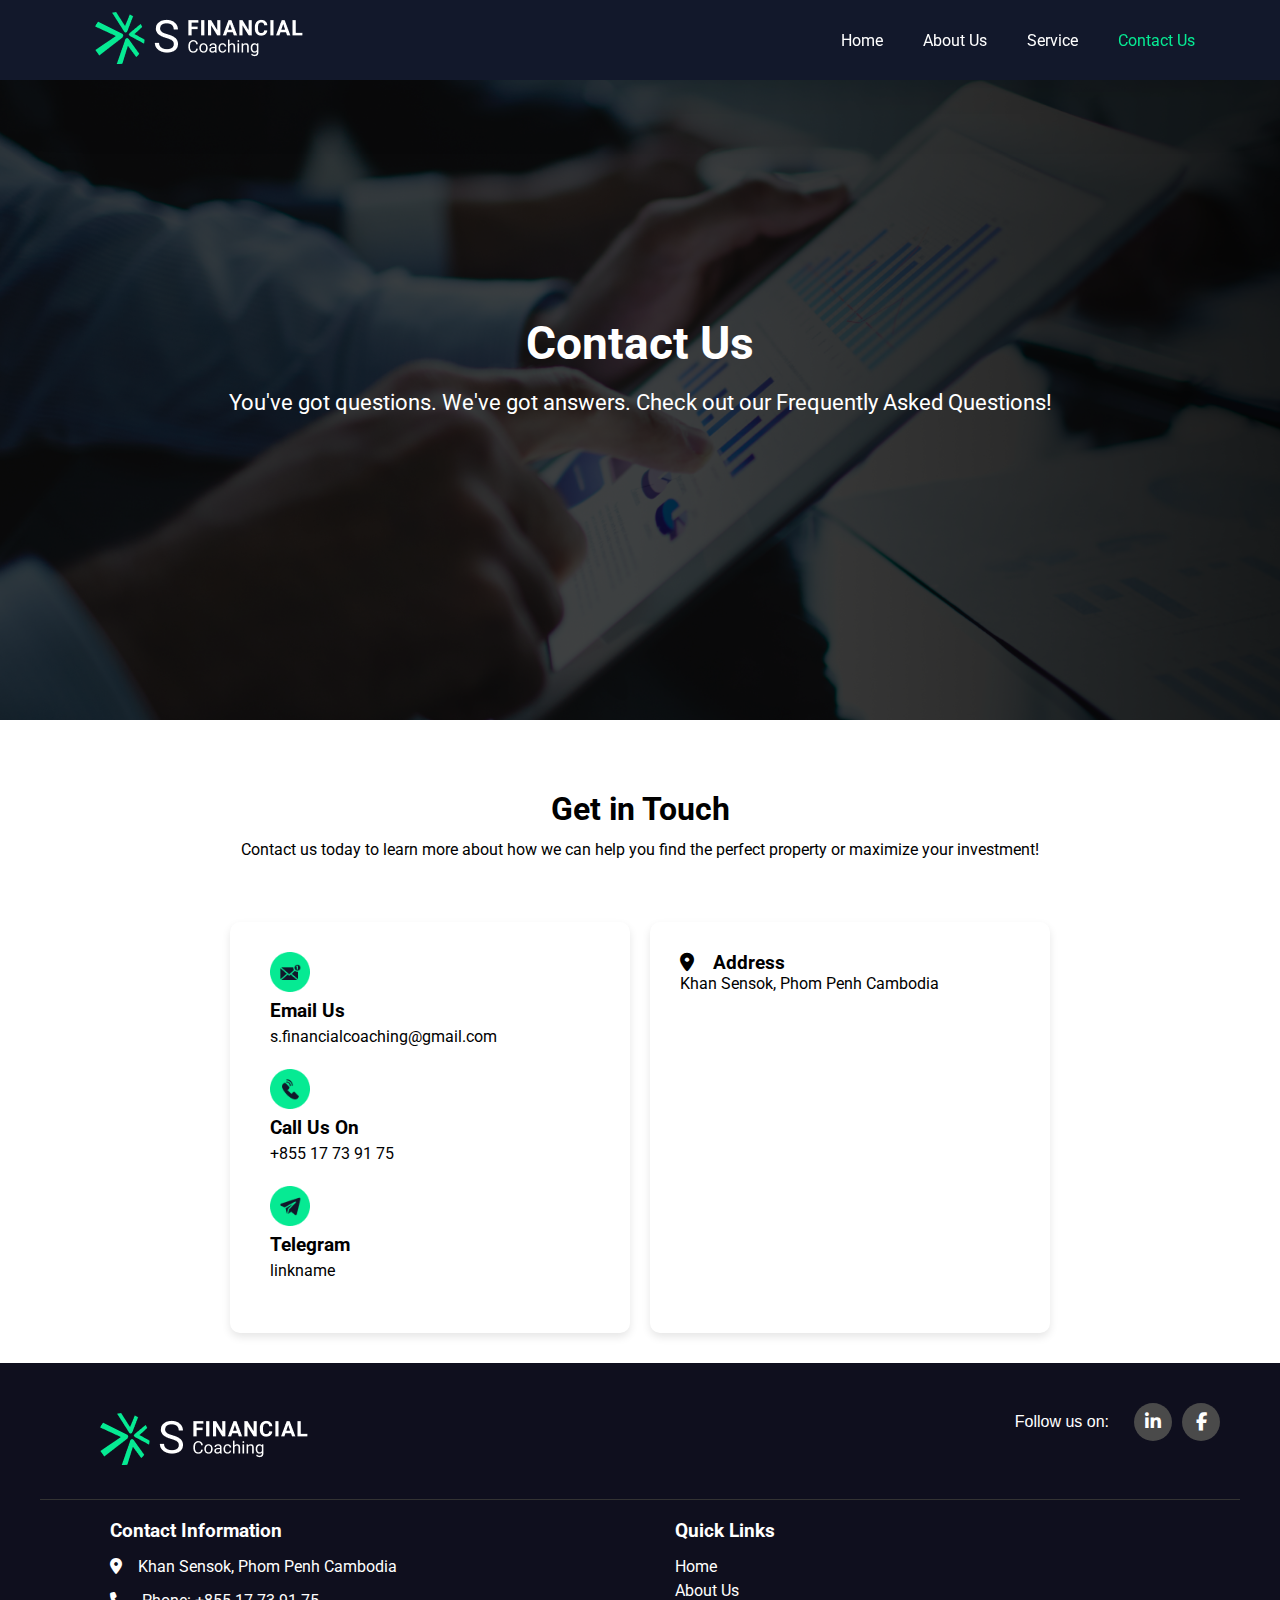
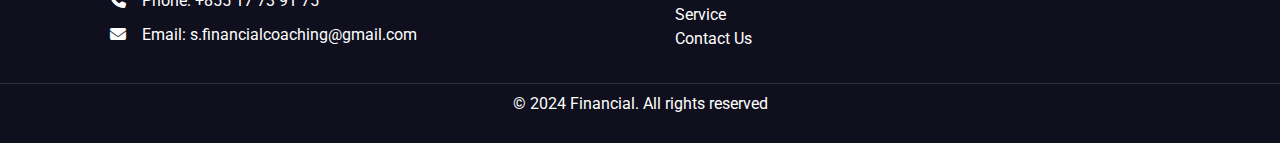
<file: Contact Us.html>
<!DOCTYPE html>
<html lang="en">

<head>
    <meta charset="UTF-8">
    <meta name="viewport" content="width=device-width, initial-scale=1.0">
    <link href='https://unpkg.com/boxicons@2.1.4/css/boxicons.min.css' rel='stylesheet'>
    <link rel="stylesheet" href="Service.css">
    <link rel="stylesheet" href="https://cdnjs.cloudflare.com/ajax/libs/font-awesome/6.7.2/css/all.min.css" />
    <title>S-Financial Coaching - About Us</title>
</head>

<body>

    <header class="header">
        <nav>
            <div>
                <a href="#">
                    <img src="./assets/Company Logo/Update Logo.png" width="auto" height="auto" alt="About Us">
                </a>            
                
                <!-- <img src="assets/Company Logo/Updated Logo 28112024.jpg"> -->
                <!-- <a href="https://youtube.com/@AsmrProg" target="_blank">AsmrProg</a> -->
            </div>
            
                <ul>
                    <li><a href="index.html">Home</a></li>
                    <li><a href="About Us.html">About Us</a></li>
                    <li><a href="Service.html">Service</a></li>
                    <li><a href="Contact Us.html" class="active-page">Contact Us</a></li>
                </ul>
            <button id="menuButton" onclick="openMenu()">
                <i class='bx bx-menu'></i>
            </button>
        </nav>
    </header>

    <main>
        <div class="hero" id="hero">
                <div class="hero-content">
                    <h3>Contact Us</h3>
                    <p>
                        You've got questions. We've got answers. Check out our Frequently Asked Questions!
                    </p>
                    
            </div>
        
            
        </div>


        <section class="services">
            <h1>Get in Touch</h1>
            <p>Contact us today to learn more about how we can help you find the perfect property or maximize your investment!</p>
        </section>

        <div class="card-container">
            <div class="card-con">
                <div class="contact-item">
                    <img src="assets/image/icon/email.png" alt="Email Icon">
                    <div>
                        <h3>Email Us</h3>
                        <p>s.financialcoaching@gmail.com</p>
                    </div>
                </div>
                <div class="contact-item">
                    <img src="assets/image/icon/Call.png" alt="Phone Icon">
                    <div>
                        <h3>Call Us On</h3>
                        <p>+855 17 73 91 75</p>
                    </div>
                </div>
                <div class="contact-item">
                    <img src="assets/image/icon/Telegram.png" alt="Telegram Icon">
                    <div>
                        <h3>Telegram</h3>
                        <p>linkname</p>
                    </div>
                </div>
            </div>

            <div class="card-con">
                <h3><i class="fa-solid fa-location-dot"></i>&#8195;Address</h3>
                <p>Khan Sensok, Phom Penh Cambodia</p>

                <iframe src="https://www.google.com/maps/embed?pb=!1m18!1m12!1m3!1d3102.1255953803866!2d104.89067891151122!3d11.592484553311268!2m3!1f0!2f0!3f0!3m2!1i1024!2i768!4f13.1!3m3!1m2!1s0x3109536bab0f5ecb%3A0xbef33d9f9218763d!2sThe%20Park%20Land%20TK!5e0!3m2!1sen!2skh!4v1747559208056!5m2!1sen!2skh" 
                allowfullscreen="" loading="lazy" referrerpolicy="no-referrer-when-downgrade"></iframe>


            </div>

        </div>

        <footer>
            <div class="footer-upper">
                <div>   
                    <img src="./assets/Company Logo/Update Logo.png">
                </div>
                <div class="social-media-links">
                    <span>Follow us on:</span>
                    <a href="https://www.linkedin.com/in/s-financial-coaching-526596316/" target="_blank" rel="noopener noreferrer" class="social-icon">
                    <i class="fab fa-linkedin-in"></i>
                    </a>
                    <a href="https://www.facebook.com/s.financialcoaching" target="_blank" rel="noopener noreferrer" class="social-icon">
                    <i class="fab fa-facebook-f"></i>
                    </a>
                </div>    
            </div>

            <div class="footer-container">
                <!-- <div class="logo"> -->
            
                <div class="footer-section contact-info">
                    <h3>Contact Information</h3>
                    <p><i class="fa-solid fa-location-dot"></i>&#8195;Khan Sensok, Phom Penh Cambodia</p>
                    
                    <p><i class="fa-solid fa-phone"></i>&#8195;Phone: +855 17 73 91 75</p>

                    <p><i class="fa-solid fa-envelope"></i>&#8195;Email: <a href="mailto:S.sample@gmail.com">s.financialcoaching@gmail.com</a></p>
                </div>
                <div class="footer-section quick-links">
                    <h3>Quick Links</h3>
                    <ul>
                        <li><a href="index.html">Home</a></li>
                        <li><a href="About Us.html">About Us</a></li>
                        <li><a href="Service.html">Service</a></li>
                        <li><a href="Contact Us.html">Contact Us</a></li>
                    </ul>
                </div>
            
            </div>
            <div class="footer-bottom">
                <p>© 2024 Financial. All rights reserved</p>
            </div>
        </footer>
    </main>
    
        <script src="script.js"></script>
</body>

</html>
</file>
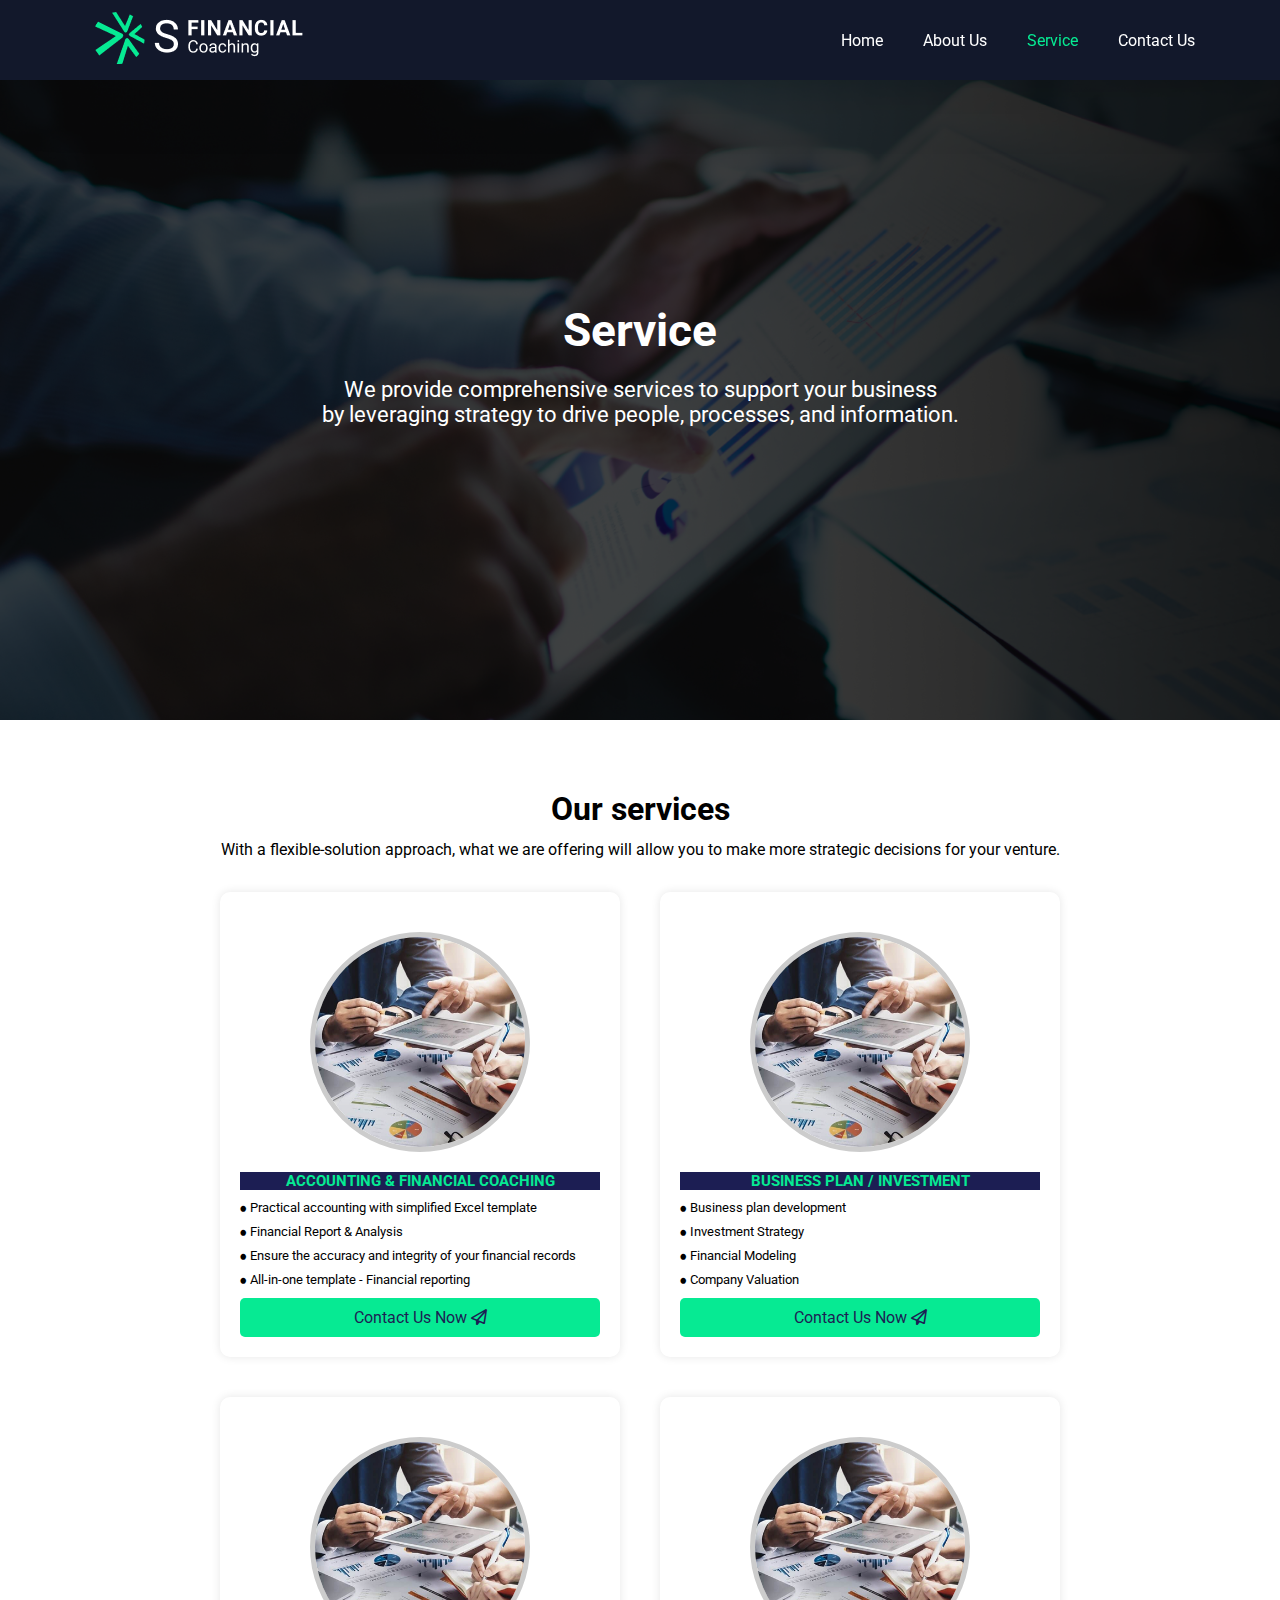
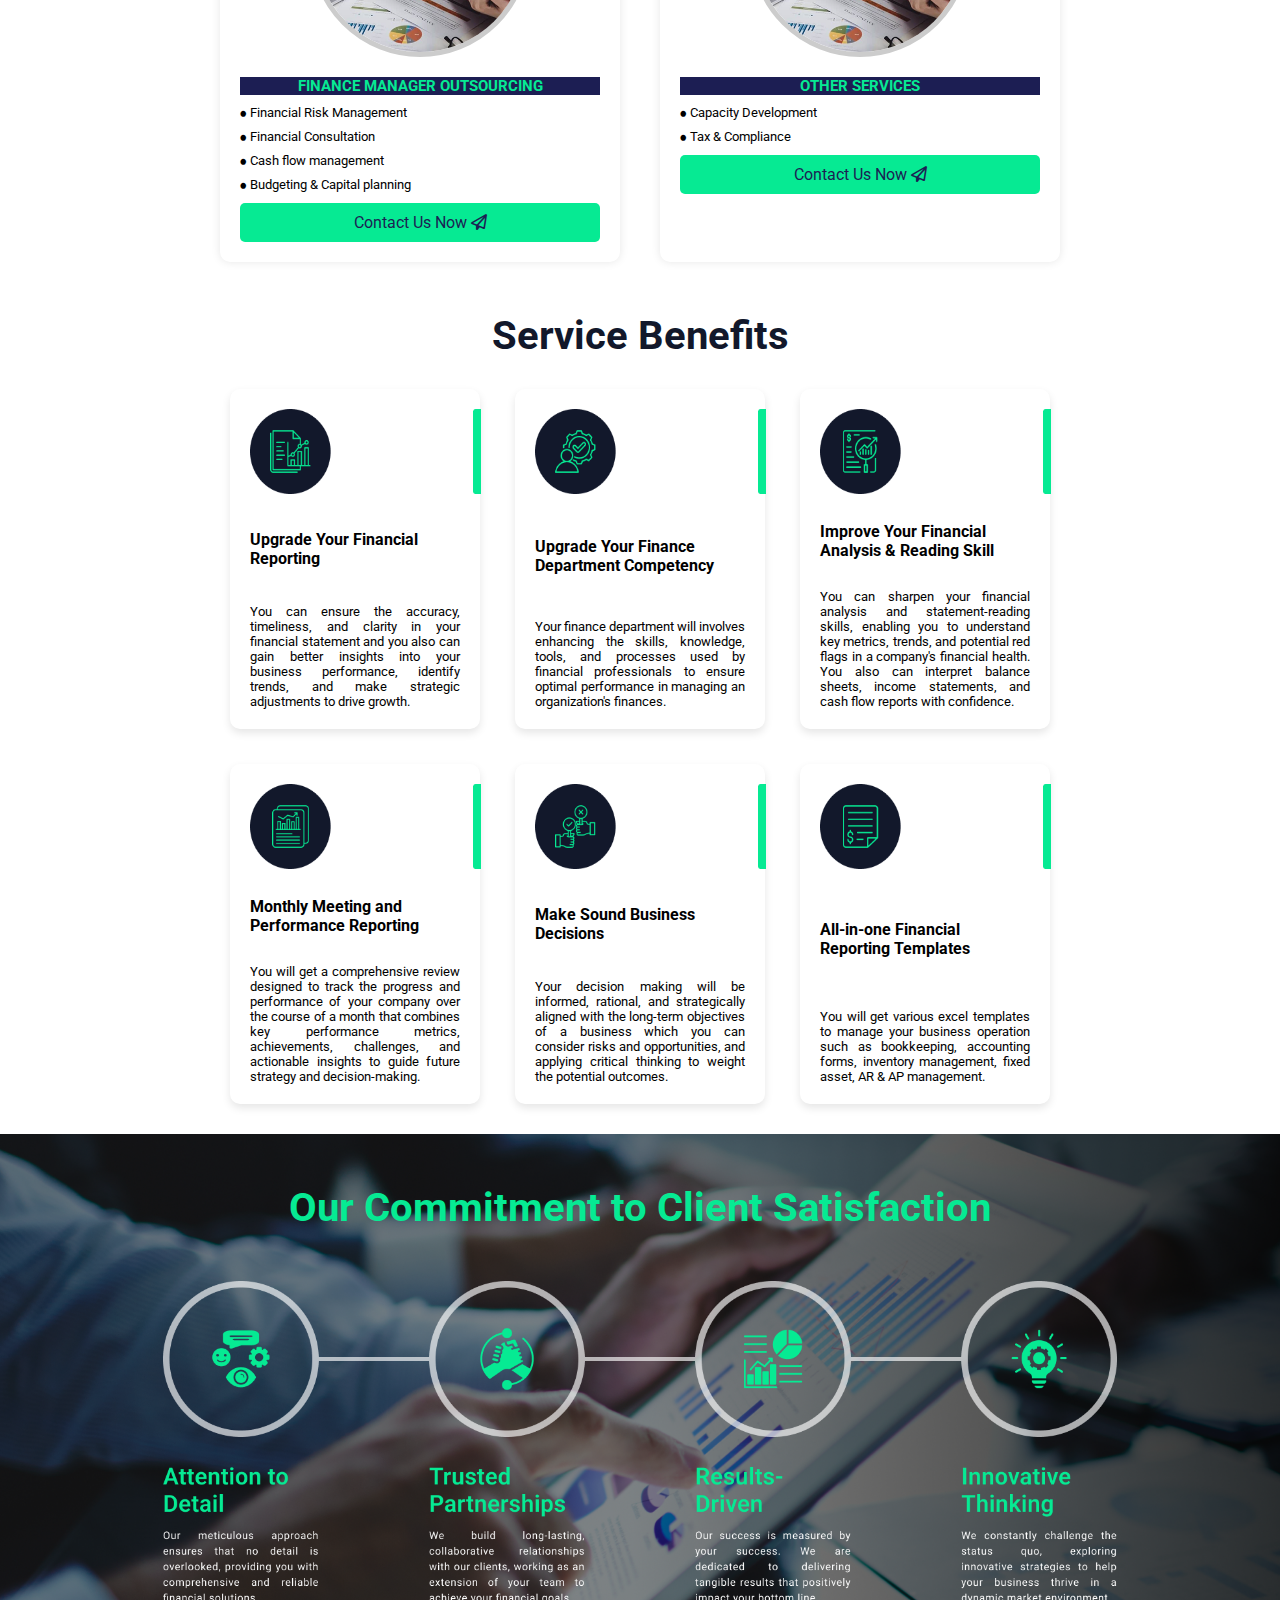
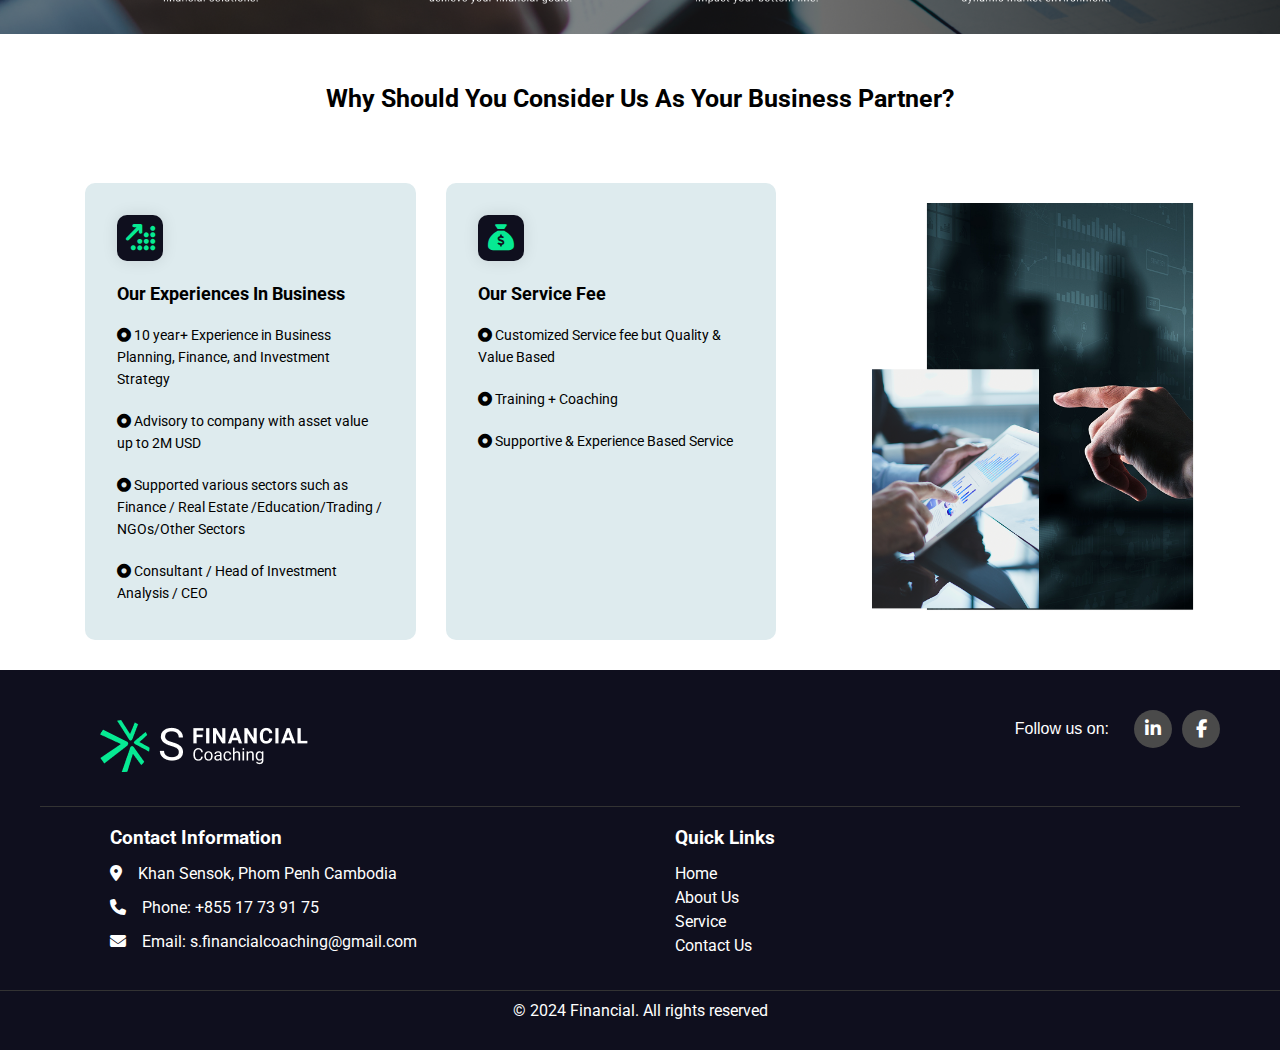
<file: Service.html>
<!DOCTYPE html>
<html lang="en">

<head>
    <meta charset="UTF-8">
    <meta name="viewport" content="width=device-width, initial-scale=1.0">
    <link href='https://unpkg.com/boxicons@2.1.4/css/boxicons.min.css' rel='stylesheet'>
    <link rel="stylesheet" href="Service.css">
    <link rel="stylesheet" href="https://cdnjs.cloudflare.com/ajax/libs/font-awesome/6.7.2/css/all.min.css" />
    <title>S-Financial Coaching - About Us</title>
</head>

<body>

    <header class="header">
        <nav>
            <div>
                <a href="#">
                    <img src="./assets/Company Logo/Update Logo.png" width="auto" height="auto" alt="About Us">
                </a>            
                
                <!-- <img src="assets/Company Logo/Updated Logo 28112024.jpg"> -->
                <!-- <a href="https://youtube.com/@AsmrProg" target="_blank">AsmrProg</a> -->
            </div>
            
                <ul>
                    <li><a href="index.html">Home</a></li>
                    <li><a href="About Us.html">About Us</a></li>
                    <li><a href="Service.html" class="active-page">Service</a></li>
                    <li><a href="Contact Us.html">Contact Us</a></li>
                </ul>
            <button id="menuButton" onclick="openMenu()">
                <i class='bx bx-menu'></i>
            </button>
        </nav>
    </header>

    <main>
        <div class="hero" id="hero">
                <div class="hero-content">
                    <h3>Service</h3>
                    <p>
                        We provide comprehensive services to support your business <br>
                        by leveraging strategy to drive people, processes, and information.
                    </p>
                    
            </div>
        
            
        </div>


        <section class="services">
            <h1>Our services</h1>
            <p>With a flexible-solution approach, what we are offering will allow you to make more strategic decisions for your venture.</p>
            <div class="service-cards">
                <div class="service-card">
                    <div class="service-image">
                        <img src="/assets/image/Service.png" alt="Accounting & Financial Coaching">
                    </div>
                    <h2>ACCOUNTING & FINANCIAL COACHING</h2>
                    <ul>
                        <li>⦁ Practical accounting with simplified Excel template</li>
                        <li>⦁ Financial Report & Analysis</li>
                        <li>⦁ Ensure the accuracy and integrity of your financial records</li>
                        <li>⦁ All-in-one template - Financial reporting</li>
                    </ul>
                    <button>Contact Us Now <i class="fa-regular fa-paper-plane"></i></button>
                </div>
                <div class="service-card">
                    <div class="service-image">
                        <img src="/assets/image/Service.png" alt="Business Plan / Investment">
                    </div>
                    <h2>BUSINESS PLAN / INVESTMENT</h2>
                    <ul>
                        <li>⦁ Business plan development</li>
                        <li>⦁ Investment Strategy</li>
                        <li>⦁ Financial Modeling</li>
                        <li>⦁ Company Valuation</li>
                    </ul>
                    <button>Contact Us Now <i class="fa-regular fa-paper-plane"></i></button>
                </div>
                <div class="service-card">
                    <div class="service-image">
                        <img src="/assets/image/Service.png" alt="Finance Manager Outsourcing">
                    </div>
                    <h2>FINANCE MANAGER OUTSOURCING</h2>
                    <ul>
                        <li>⦁ Financial Risk Management</li>
                        <li>⦁ Financial Consultation</li>
                        <li>⦁ Cash flow management</li>
                        <li>⦁ Budgeting & Capital planning</li>
                    </ul>
                    <button>Contact Us Now <i class="fa-regular fa-paper-plane"></i></button>
                </div>
                <div class="service-card">
                    <div class="service-image">
                        <img src="/assets/image/Service.png" alt="Other Services">
                    </div>
                    <h2>OTHER SERVICES</h2>
                    <ul>
                        <li>⦁ Capacity Development</li>
                        <li>⦁ Tax & Compliance</li>
                    </ul>
                    <button>Contact Us Now <i class="fa-regular fa-paper-plane"></i></button>
                </div>
            </div>
        </section>

        <section class="service-benefits">
            <h1>Service Benefits</h1>
            <div class="cards">
                <div class="card">
                    <div class="icon"><img src="assets/image/icon/B1.png" alt="Upgrade Your Financial Reporting"></div>
                    <h2>Upgrade Your Financial Reporting</h2>
                    <p>You can ensure the accuracy, timeliness, and clarity in your financial statement and you also can gain better insights into your business performance, identify trends, and make strategic adjustments to drive growth.</p>
                </div>
                <div class="card">
                    <div class="icon"><img src="assets/image/icon/B2.png" alt="Upgrade Your Finance Department Competency"></div>
                    <h2>Upgrade Your Finance Department Competency</h2>
                    <p>Your finance department will involves enhancing the skills, knowledge, tools, and processes used by financial professionals to ensure optimal performance in managing an organization's finances.</p>
                </div>
                <div class="card">
                    <div class="icon"><img src="assets/image/icon/B3.png" alt="Improve Financial Analysis Skills"></div>
                    <h2>Improve Your Financial Analysis & Reading Skill</h2>
                    <p>You can sharpen your financial analysis and statement-reading skills, enabling you to understand key metrics, trends, and potential red flags in a company's financial health. You also can interpret balance sheets, income statements, and cash flow reports with confidence.</p>
                </div>
                <div class="card">
                    <div class="icon"><img src="assets/image/icon/B4.png" alt="Monthly Meeting & Reporting"></div>
                    <h2>Monthly Meeting and Performance Reporting</h2>
                    <p>You will get a comprehensive review designed to track the progress and performance of your company over the course of a month that combines key performance metrics, achievements, challenges, and actionable insights to guide future strategy and decision-making.</p>
                </div>
                <div class="card">
                    <div class="icon"><img src="assets/image/icon/B5.png" alt="Make Sound Business Decisions"></div>
                    <h2>Make Sound Business Decisions</h2>
                    <p>Your decision making will be informed, rational, and strategically aligned with the long-term objectives of a business which you can consider risks and opportunities, and applying critical thinking to weight the potential outcomes.</p>
                </div>
                <div class="card">
                    <div class="icon"><img src="assets/image/icon/B6.png" alt="All-in-One Financial Templates"></div>
                    <h2>All-in-one Financial Reporting Templates</h2>
                    <p>You will get various excel templates to manage your business operation such as bookkeeping, accounting forms, inventory management, fixed asset, AR & AP management.</p>
                </div>
            </div>
        </section>


        <section class="services1">
            <h1>Our Commitment to Client Satisfaction</h1>
            <div class="photo_approach">
                <img src="/assets/image/icon/Our Commitment.png" width="90%" height="90%">
            </div>
        </section>

        <section class="whypartner" id="whypartner">
            <h5>Why Should You Consider Us As Your Business Partner?</h5>
            <div class="section-content">
                
                
                <div class="skill-items">
                    <div class="item">
                        <div class="icon"><i class="fa-solid fa-arrow-up-right-dots"></i></div>
                        <h4>Our Experiences In Business</h4>
                        <p>
                            <i class="fa-solid fa-circle-dot"></i> 10 year+ Experience in Business Planning, Finance, and Investment Strategy
                        </p>
                        <p>
                            <i class="fa-solid fa-circle-dot"></i> Advisory to company with asset value up to 2M USD
                        </p>
                        <p>
                            <i class="fa-solid fa-circle-dot"></i> Supported various sectors such as Finance / Real Estate /Education/Trading / NGOs/Other Sectors
                        </p>
                        <p>
                            <i class="fa-solid fa-circle-dot"></i> Consultant / Head of Investment Analysis / CEO
                        </p>                      
                    </div>
                    <div class="item">
                        <div class="icon"><i class="fa-solid fa-sack-dollar"></i></div>
                        <h4>Our Service Fee</h4>
                        <p>
                            <i class="fa-solid fa-circle-dot"></i> Customized Service fee but Quality & Value Based
                        </p>
                        <P>
                            <i class="fa-solid fa-circle-dot"></i> Training + Coaching
                        </P>
                        <p>
                            <i class="fa-solid fa-circle-dot"></i> Supportive & Experience Based Service
                        </p>
                    </div>
                
                </div>

                <div class="whypartner-photo">
                    <img src="assets/image/Why Partner2.png">
                </div>
            </div>
            
        </section>

        <footer>
            <div class="footer-upper">
                <div>   
                    <img src="./assets/Company Logo/Update Logo.png">
                </div>
                <div class="social-media-links">
                    <span>Follow us on:</span>
                    <a href="https://www.linkedin.com/in/s-financial-coaching-526596316/" target="_blank" rel="noopener noreferrer" class="social-icon">
                    <i class="fab fa-linkedin-in"></i>
                    </a>
                    <a href="https://www.facebook.com/s.financialcoaching" target="_blank" rel="noopener noreferrer" class="social-icon">
                    <i class="fab fa-facebook-f"></i>
                    </a>
                </div>    
            </div>

            <div class="footer-container">
                <!-- <div class="logo"> -->
            
                <div class="footer-section contact-info">
                    <h3>Contact Information</h3>
                    <p><i class="fa-solid fa-location-dot"></i>&#8195;Khan Sensok, Phom Penh Cambodia</p>
                    
                    <p><i class="fa-solid fa-phone"></i>&#8195;Phone: +855 17 73 91 75</p>

                    <p><i class="fa-solid fa-envelope"></i>&#8195;Email: <a href="mailto:S.sample@gmail.com">s.financialcoaching@gmail.com</a></p>
                </div>
                <div class="footer-section quick-links">
                    <h3>Quick Links</h3>
                    <ul>
                        <li><a href="index.html">Home</a></li>
                        <li><a href="About Us.html">About Us</a></li>
                        <li><a href="Service.html">Service</a></li>
                        <li><a href="Contact Us.html">Contact Us</a></li>
                    </ul>
                </div>
            
            </div>
            <div class="footer-bottom">
                <p>© 2024 Financial. All rights reserved</p>
            </div>
        </footer>
    </main>
    
        <script src="script.js"></script>
</body>

</html>
</file>
<file: style.css>
@import url('https://fonts.googleapis.com/css2?family=Roboto:wght@300;400;500;700&display=swap');

html{
    scroll-behavior: smooth;
}

*{
    margin: 0;
    padding: 0;
    box-sizing: border-box;
    font-family: 'Roboto', sans-serif;
}

a{
    text-decoration: none;
    color: #fff;
    transition: color 0.3s ease;
}

a:hover{
    color: #06EA93 !important;
}

h5{
    font-size: 25px;
    text-align: center;
}

h1{
    font-size: 40px;
    text-align: center;
    color: #12182b;
}

li{
    list-style: none;
}

.header {
    position: fixed;
    width: 100%;
    z-index: 4;
  }

nav{
    background-color: #12182b;
    position: sticky;
    top: 0;
    padding: 0 85px;
    display: flex;
    align-items: center;
    justify-content: space-between;
    height: 80px;
    box-shadow: 0 5px 80px rgba(0, 0, 0, 0.1);
}

nav ul li a.active-page {
    color: #06EA93; /* Example: A distinct color for the active page */
  }


nav .logo,
footer .logo{
    display: flex;
    align-items: center;
}

nav .logo a,
footer .logo a{
    margin-left: 8px;
    font-weight: bold;
    font-size: 20px;
}

nav .logo img,
footer .logo img{
    width: 40px;
    height: 40px;
}

nav ul,
footer .top ul{
    display: flex;
    gap: 40px;
}

nav button{
    color: #1c1e53;
    background-color: transparent;
    padding: 12px 16px;
    border-radius: 5px;
    border: 1px solid #1c1e53;
    cursor: pointer;
    transition: all 0.3s ease;
}

nav button:hover{
    background-color: #06EA93;
    border-color: #06EA93;
    color: #fff;
}

nav button#menuButton{
    display: none;
    align-items: center;
    justify-content: center;
    font-size: 24px;
    padding: 7px;
}

.container { padding-inline: 12px; }

.hero{
    background-color: #deebee;
    padding: 90px 85px;
    /* display: flex; */
    /* align-items: center; */
    /* justify-content: space-between; */
    gap: 40px;
}


.hero {
    background: url('assets/image/hero_background.png') no-repeat center center/cover;
    height: 80vh;
    /* position: absolute; */
    display: flex;
    justify-content: center;
    align-items: center;
    color: #fff;
    text-align: center;
    position: relative;
    z-index: 1;
  }
  
  .hero::before {
    content: '';
    position: absolute;
    top: 0;
    left: 0;
    width: 100%;
    height: 100%;
    background: rgba(0, 0, 0, 0.5);
    z-index: -1;
  }
  
  .hero-content {
    position: absolute;
    z-index: 2;
  }
  

.hero .hero-content{
    display: flex;
    flex-direction: column;
    align-items: start;
}

.hero .hero-content h3{
    margin-top: 10px;
    font-weight: bold;
    font-size: 46px;
}

.hero .hero-content h3 span{
    color: #06EA93;
}

.skills h5 span{
    color: #06EA93;
}

.hero .hero-content p{
    color: #fff;
    font-size: 22px;
    margin-top: 20px;
}

.hero .hero-content button {
    margin-top: 40px;
    color: #06EA93; /* Change text color to match the sample */
    cursor: pointer;
    background-color: transparent; /* Make background transparent */
    padding: 12px 24px;
    border: 1px solid #06EA93; /* Add green border */
    border-radius: 15px;
    position: relative;
    transition: background 0.3s;
}

.hero button:hover {
    background-color: #06EA93;
    color: #fff;
  }

.hero .hero-content button::after {
    content: '→'; /* Add right arrow symbol */
    margin-left: 10px;
    color: #06EA93;
}


.about{
    padding: 0px;
    display: flex;
    text-align: center;
    align-items: center;
    gap: 60px;
}

/* .about .left{
    background-color: #deebee;
    border-radius: 10px 10px 0 0;
    align-items: center;
} */

.about img{
    width: 300px;
    display: center;
    align-items: center;
    margin-top: 50px;
}

.about p{
    font-size: 16px;
    margin-top: 50px;
    margin-bottom: 50px;
    display: center;
    text-align: justify;
    padding-left: 200px;
    padding-right: 200px;
}



.skills{
    padding: 50px 85px;
    background-color: #F0F0F0;
    margin-bottom: 20px;
}


.skills .centered-text {
    text-align: center;
}


.skills h3,
.about .right h3,
.portfolio .header h3,
.skills h5{
    font-size: 35px;
    /* margin-bottom: 10px; */
}

.skills p{
    font-size: 15px;
    padding: 30px;
}

.skills .skill-items{
    display: flex;
    flex-direction: column 2;
    margin-top: 20px;
    gap: 20px;
}


.skills .skill-items .item{
    display: flex;
    align-items: center;
    background-color: #FFFFFF;
    width: 50%;
    height: 130px;
    border-radius: 10px;
    box-shadow: 0 0 16px rgba(0, 0, 0, 0.1);
    cursor: pointer;
    transition: transform 0.3s ease, box-shadow 0.3s ease;;
    overflow: hidden;
}

/* Hover effect for the item */
.skills .skill-items .item:hover {
    transform: translateY(-5px); /* Slight upward movement */
    box-shadow: 0 8px 24px rgba(0, 0, 0, 0.2); /* Increased shadow for depth */
}

.skills .skill-items .item .highlight{
    background-color: #06EA93; /* Green background */
    color: white;
    display: flex;
    justify-content: center;
    align-items: center;
    width: 100px;
    height: 100%;
    border-start-start-radius: 10px;
    border-end-start-radius: 10px;
    flex-shrink: 0;
    transition: background-color 0.3s ease; /* Smooth color change */
}


.number {
    font-size: 3em;
    font-weight: bold;
    /* padding-left: 10px; */
    text-align: center;
    
}

.skills .skill-items .item:hover{
    border-color: #06EA93;
}


.skills .skill-items .item .icon i{
    font-size: 26px;
    color: #006b6a;
}

.skills .skill-items .item h4,
.portfolio .portfo-items .item .info h4{
    font-size: 18px;
    padding: 20px;
}

.skills .skill-items .item p{
    /* margin-top: 10px; */
    font-size: 14px;
    line-height: 20px;
    color: #000000;
    text-align: justify;
}

.card-content{
    text-align: justify;
}

.container {
    background-color: #fff;
    /* box-shadow: 0 0 10px rgba(0, 0, 0, 0.1); */
    border-radius: 10px;
    overflow: hidden;
    max-width: 800px;
    width: 100%;
    padding: 20px;
}

.vision .text {
    flex: 1;
}

.vision .vimi {
    /* flex: 1; */
    display: flex;
    justify-content: right;
}

.container img{
    border-radius: 10px;
}



.services {
    text-align: center;
    padding: 50px 20px;
    background: url('assets/image/hero_background.png') no-repeat center center/cover;
    color: white;
  }
  
.services h1 {
    color: #06EA93;
    margin: 20px;
}

.services p {
    margin: 30px 0;
    line-height: 1;
    color: #f2f2f2;
    font-size: 14px;
}

.services li {
    /* margin: 30px 0; */
    font-size: 14px;
}

  .service-cards {
    display: flex;
    justify-content: center;
    flex-wrap: wrap;
    gap: 20px;
  }
  
  .card {
    background: white;
    color: black;
    border-radius: 10px;
    box-shadow: 0 4px 8px rgba(0, 0, 0, 0.1);
    width: 250px;
    height: 400px; /* Set a fixed height for uniform card sizes */
    padding: 20px;
    display: flex;
    flex-direction: column; /* Arrange content vertically */
    justify-content: space-between; /* Ensure spacing between top, middle, and bottom */
    text-align: left;
    transition: transform 0.3s ease, box-shadow 0.3s ease;
}

  .card:hover {
    transform: translateY(-5px);
    box-shadow: 0 8px 16px rgba(0, 0, 0, 0.2);
}
  

.card .icon {
    height: 50px;
    width: 50px;
    /* display: flex; */
    /* align-items: center; */
}

  .accounting {
    background: url('accounting-icon.png') no-repeat center center;
    background-size: contain;
  }
  
  .business {
    background: url('business-icon.png') no-repeat center center;
    background-size: contain;
  }
  
  .finance {
    background: url('finance-icon.png') no-repeat center center;
    background-size: contain;
  }
  
  .other {
    background: url('other-icon.png') no-repeat center center;
    background-size: contain;
  }
  
  .card h2 {
    font-size: 14px;
    margin: 10px 0;
  }
  
  .card ul {
    flex-grow: 1; /* Ensures the list takes up any remaining space */
    list-style-type: none;
    padding: 0;
    margin: 10px 0;
}
  
  .card ul li {
    margin-bottom: 10px;
  }
  
  .learn-more {
    display: inline-block;
    background-color: #06EA93;
    color: #12182B;
    padding: 10px 20px;
    border-radius: 5px;
    text-align: center;
    /* font-weight: bold; */
    align-self: flex-start; /* Aligns the button to the left */
    margin-top: auto; /* Pushes it to the bottom of the card */
    transition: background-color 0.3s ease;
    width: 100%;
}
  
  .learn-more:hover {
    background-color: #12182B;
  }
  



footer {
    background-color: #0f0f1e;
    padding: 20px 0;
    color: #ffffff;
  }
  
  .footer-upper{
    display: flex;
    justify-content: left;
    align-items: flex-start;
    /* align-self: flex-end; */
    padding: 20px;
    padding-left: 50px;
    max-width: 1200px;
    margin: auto;
    border-bottom: 1px solid #333;
  }

  .footer-container {
    display: flex;
    justify-content: space-around;
    align-items: flex-start;
    padding: 20px;
    padding-left: 50px;
    max-width: 1200px;
    margin: 0 auto;
  }
  
  .footer-section {
    flex: 1;
    margin: 0 20px;
  }
  
  .footer-section h3 {
    margin-bottom: 10px;
  }
  
  .footer-section p, .footer-section ul, .footer-section a {
    margin: 15px 0;
    color: #ffffff;
  }
  
  .footer-section ul {
    list-style: none;
    padding: 0;
  }
  
  .footer-section ul li {
    margin: 5px 0;
  }
  
  /* .footer-section a:hover {
    text-decoration: zoom;
  } */
  
  .footer-bottom {
    text-align: center;
    padding: 10px 0;
    border-top: 1px solid #333;
  }

  
  /* Container for the social links */
  .social-media-links {
    display: flex;            /* Arrange items in a row */
    align-items: center;
    margin-left: auto;      /* Vertically align text and icons */
  }
  
  /* Style for the "Follow us on:" text */
  .social-media-links span {
    margin-right: 15px;       /* Space between text and first icon */
    font-family: sans-serif;  /* Choose a suitable font */
    font-size: 1rem;          /* Adjust text size */
    color: #ffffff;           /* White text color */
  }
  
  /* Style for each icon link (the circle) */
  .social-icon {
    display: inline-flex;     /* Use flex to center icon inside the circle */
    justify-content: center;
    align-items: center;
    width: 38px;              /* Width of the circle */
    height: 38px;             /* Height of the circle (same as width) */
    background-color: #4a4a4a; /* Dark grey background for the circle */
    border-radius: 50%;       /* Makes the square a circle */
    margin-left: 10px;        /* Space between icons */
    text-decoration: none;    /* Remove underline from links */
    color: #ffffff;           /* White icon color */
    font-size: 18px;          /* Size of the icon font */
    transition: background-color 0.3s ease; /* Smooth transition for hover effect */
  }
  
  /* Hover effect for the icons */
  .social-icon:hover {
    background-color: #686868; /* Slightly lighter grey on hover */
    /* color: #eeeeee; */     /* Optional: slightly change icon color on hover */
  }
  
  /* Ensure Font Awesome icons align well (usually not needed with flex) */
  .social-icon i {
    line-height: 1; /* Helps ensure vertical centering */
  }
  
  .social-media a img {
    width: 24px;
    height: 24px;
    margin: 0 10px;
  }
  


  .experience-service {
    display: flex;
    justify-content: space-around;
    align-items: flex-start;
    flex-wrap: wrap;
    margin-top: 20px;
  }
  
  .experience, .service-fee {
    flex: 1;
    margin: 20px;
  }
  
  
  li {
    margin: 5px 0;
  }
  
  .image-container {
    margin-top: 20px;
  }
  
  .image-container img {
    max-width: 100%;
    height: auto;
  }
  
  
  .blog-list {
    display: grid;
    gap: 60px;
  }
  
  .blog-card {
    display: grid;
    gap: 40px;
  }
  
  .blog-card .card-content {
    display: flex;
    gap: 16px;
    padding-inline: 16px;
  }
  
  .blog-card .time { font-size: var(--fs-7); }
  
  .blog-card .time .span {
    color: var(--white);
    font-weight: var(--fw-700);
    line-height: 0.9;
  }
  

  .blog-card .card-text { margin-block: 20px; }
  
  
  
  @media (min-width: 575px) {
  
    /**
     * REUSED STYLE
     */
  
    .container { 
      max-width: 570px;
      width: 100%;
      margin-inline: auto;
    }
  
    .slider { --slider-items: 2; }
  
  
  
    /**
     * BLOG
     */
  
    .blog-card .card-content {
      padding-inline: 32px;
      gap: 32px;
    }
  
  
  
  
  /**
   * responsive for large than 768px screen
   */
  
  @media (min-width: 768px) {
  
    /**
     * CUSTOM PROPERTY
     */
  
    :root {
  
      /**
       * typography
       */
  
      --fs-2: 6rem;
      --fs-3: 5.5rem;
  
    }
  
  
  
    /**
     * REUSED STYLE
     */
  
    .container { max-width: 720px; }
  
    .title-wrapper {
      display: flex;
      gap: 10%;
    }
  
    .title-wrapper .section-title { margin-block-end: 0; }
  
    .title-wrapper .section-text { margin-block-start: 40px; }
  
  
  }
  
  
  
  
  
  /**
   * responsive for large than 992px screen
   */
  
  @media (min-width: 992px) {
  
    /**
     * CUSTOM PROPERTY
     */
  
    :root {
  
      /**
       * typography
       */
  
      --fs-3: 7rem;
  
    }
  
  
  
    /**
     * REUSED STYLE
     */
  
    .container { max-width: 960px; }
  
    .title-wrapper { gap: 15%; }

    /**
     * BLOG
     */
  
    .blog-card {
      grid-template-columns: 1fr 1fr;
      gap: 24px;
    }
  
    .blog-card .card-content { padding: 32px; }
  
    .blog-list li:nth-child(2n) .card-banner { order: 1; }
  
  }
  
  
  
  /**
   * responsive for large than 1200px screen
   */
  
  @media (min-width: 1200px) {
  
    /**
     * CUSTOM PROPERTY
     */
  
    :root {
  
      /**
       * spacing
       */
  
      --section-padding: 140px;
  
    }
  
  
  
    /**
     * REUSED STYLE
     */
  
    .container { max-width: 1140px; }
  
  
  }
  
  
  
  .img-holder {
    aspect-ratio: var(--width) / var(--height);
    background-color: var(--white_a5);
    overflow: hidden;
  }
  
  .img-cover {
    width: 100%;
    height: 100%;
    object-fit: cover;
  }
  
  

  
.whypartner{
    padding: 50px 85px 0;
}

.whypartner .section-content{
    display: flex;
    gap: 50px;
    align-items: center;
    justify-content: space-between;
}

 .whypartner-photo{
    display: flex;
    width: 400px;
    height: 470px;
    padding-top: 60px;
    /* border-radius: var(); */
}

.skills h3,
.about .right h3,
.portfolio .header h3,
.feedback h3{
    font-size: 40px;
    margin-top: 20px;
}

.whypartner .skill-items{
    display: flex;
    margin-top: 70px;
    gap: 30px;
}

.whypartner .skill-items .item{
    background-color: #deebee;
    width: 45%;
    border-radius: 10px;
    padding: 32px;
    border-bottom: 4px solid transparent;
    cursor: pointer;
    transition: all 0.3s ease;
}

.whypartner .skill-items .item:hover{
    border-color: #06EA93;
}

.whypartner .skill-items .item .icon{
    display: flex;
    align-items: center;
    justify-content: center;
    background-color: #0f0f1e;
    width: 46px;
    height: 46px;
    border-radius: 10px;
    margin-bottom: 22px;
    box-shadow: 0 0 16px rgba(0, 0, 0, 0.1);
}

.whypartner .skill-items .item .icon i{
    font-size: 26px;
    color: #06EA93;
}

.whypartner .skill-items .item h4,
.portfolio .portfo-items .item .info h4{
    font-size: 18px;
}

.whypartner .skill-items .item p{
    margin-top: 20px;
    font-size: 14px;
    line-height: 22px;
    color: #000000;
}

  
.partner{
    padding: 50px 85px 0;
}
.partner .section-title {
    text-align: center;
    margin-bottom: 2rem;
}
.partner .logo_slider {
    overflow-x: hidden;
}
.partner .overflow {
    display: flex;
    padding: .5rem .1rem;
    overflow: hidden;
}
.partner .logos_wrapper {
    display: flex;
    justify-content: space-around;
    animation: logoLoop 50s linear infinite;
}
.partner .logo_item {
    margin-left: 1rem;
    padding: 1rem;
    aspect-ratio: 30/9;
    background: #FFFFFF;
    display: grid;
    place-items: center;
    border-radius: 1rem;
}
.partner .logo_item img {
    /* height: 1.5rem; */
    width: 5rem;
    margin-inline: 2rem;
}

@keyframes logoLoop {
    from {
        transform: translateX(0);
    }
    to {
        transform: translateX(-100%);
    }
}

.getintouch {
    padding: 10px 10px 0;
    background-color: #06EA93;
    padding-left: 50px;
}
.getintouch h5 {
    text-align: left;
    margin-top: 20px;
    margin-bottom: 10px;
}
.getintouch .getintouch_titile {
    text-align: left;
    padding-left: 50px;
}


.getintouch button {
    margin-top: 40px;
    color: #06EA93; /* Change text color to match the sample */
    background-color: #0f0f1e; /* Make background transparent */
    padding: 12px 24px;
    margin-left: 50px;
    margin-bottom: 20px;
    border-radius: 15px;
    border-color: transparent;
    position: relative;
    transition: background 0.3s;
}

.getintouch button:hover {
    background-color: #FFFFFF;
    color: #0f0f1e;
  }



}
</file>
<file: about us.css>
@import url('https://fonts.googleapis.com/css2?family=Roboto:wght@300;400;500;700&display=swap');

html{
    scroll-behavior: smooth;
}

*{
    margin: 0;
    padding: 0;
    box-sizing: border-box;
    font-family: 'Roboto', sans-serif;
}

a{
    text-decoration: none;
    color: #fff;
    transition: color 0.3s ease;
}

a:hover{
    color: #06EA93 !important;
}

h5{
    font-size: 25px;
    text-align: center;
}

h1{
    font-size: 40px;
    text-align: center;
    color: #12182b;
}

li{
    list-style: none;
}

.header {
    position: fixed;
    width: 100%;
    z-index: 4;
  }

nav{
    background-color: #12182b;
    position: sticky;
    top: 0;
    padding: 0 85px;
    display: flex;
    align-items: center;
    justify-content: space-between;
    height: 80px;
    box-shadow: 0 5px 80px rgba(0, 0, 0, 0.1);
}

nav ul li a.active-page {
    color: #06EA93; /* Example: A distinct color for the active page */
  }


nav .logo,
footer .logo{
    display: flex;
    align-items: center;
}

nav .logo a,
footer .logo a{
    margin-left: 8px;
    font-weight: bold;
    font-size: 20px;
}

nav .logo img,
footer .logo img{
    width: 40px;
    height: 40px;
}

nav ul,
footer .top ul{
    display: flex;
    gap: 40px;
}

nav button{
    color: #1c1e53;
    background-color: transparent;
    padding: 12px 16px;
    border-radius: 5px;
    border: 1px solid #1c1e53;
    cursor: pointer;
    transition: all 0.3s ease;
}

nav button:hover{
    background-color: #06EA93;
    border-color: #06EA93;
    color: #fff;
}

nav button#menuButton{
    display: none;
    align-items: center;
    justify-content: center;
    font-size: 24px;
    padding: 7px;
}

.container { padding-inline: 12px; }

.hero{
    background-color: #deebee;
    padding: 90px 85px;
    /* display: flex; */
    /* align-items: center; */
    /* justify-content: space-between; */
    gap: 40px;
}


.hero {
    background: url('assets/image/hero_background.png') no-repeat center center/cover;
    height: 80vh;
    /* position: absolute; */
    display: flex;
    justify-content: center;
    align-items: center;
    color: #fff;
    text-align: center;
    position: relative;
    z-index: 1;
  }
  
  .hero::before {
    content: '';
    position: absolute;
    top: 0;
    left: 0;
    width: 100%;
    height: 100%;
    background: rgba(0, 0, 0, 0.5);
    z-index: -1;
  }
  
  .hero-content {
    position: absolute;
    z-index: 2;
  }
  

.hero .hero-content{
    display: flex;
    flex-direction: column;
    align-items: center;
}

.hero .hero-content h3{
    margin-top: 10px;
    font-weight: bold;
    font-size: 46px;
}


.skills h5 span{
    color: #06EA93;
}

.hero .hero-content p{
    color: #fff;
    font-size: 22px;
    margin-top: 20px;
}

.hero .hero-content button {
    margin-top: 40px;
    color: #06EA93; /* Change text color to match the sample */
    cursor: pointer;
    background-color: transparent; /* Make background transparent */
    padding: 12px 24px;
    border: 1px solid #06EA93; /* Add green border */
    border-radius: 15px;
    position: relative;
    transition: background 0.3s;
}

.hero button:hover {
    background-color: #06EA93;
    color: #fff;
  }

.hero .hero-content button::after {
    content: '→'; /* Add right arrow symbol */
    margin-left: 10px;
    color: #06EA93;
}


.about{
    padding: 0px;
    display: flex;
    text-align: center;
    align-items: center;
    gap: 60px;
}

/* .about .left{
    background-color: #deebee;
    border-radius: 10px 10px 0 0;
    align-items: center;
} */

.about img{
    width: 300px;
    display: center;
    align-items: center;
    margin-top: 50px;
    padding-top: 40px;
}

.about p{
    font-size: 16px;
    margin-top: 50px;
    margin-bottom: 50px;
    display: center;
    text-align: justify;
    padding-left: 200px;
    padding-right: 200px;
}



.skills{
    padding: 50px 85px;
    background-color: #F0F0F0;
    margin-bottom: 20px;
}


.skills .centered-text {
    text-align: center;
}


.skills h3,
.about .right h3,
.portfolio .header h3,
.skills h5{
    font-size: 35px;
    /* margin-bottom: 10px; */
}

.skills p{
    font-size: 15px;
    padding: 30px;
}

.skills .skill-items{
    display: flex;
    flex-direction: column 2;
    margin-top: 20px;
    gap: 20px;
}


.skills .skill-items .item{
    display: flex;
    align-items: center;
    background-color: #FFFFFF;
    width: 50%;
    height: 130px;
    border-radius: 10px;
    box-shadow: 0 0 16px rgba(0, 0, 0, 0.1);
    cursor: pointer;
    transition: transform 0.3s ease, box-shadow 0.3s ease;;
    overflow: hidden;
}

/* Hover effect for the item */
.skills .skill-items .item:hover {
    transform: translateY(-5px); /* Slight upward movement */
    box-shadow: 0 8px 24px rgba(0, 0, 0, 0.2); /* Increased shadow for depth */
}

.skills .skill-items .item .highlight{
    background-color: #06EA93; /* Green background */
    color: white;
    display: flex;
    justify-content: center;
    align-items: center;
    width: 100px;
    height: 100%;
    border-start-start-radius: 10px;
    border-end-start-radius: 10px;
    flex-shrink: 0;
    transition: background-color 0.3s ease; /* Smooth color change */
}


.number {
    font-size: 3em;
    font-weight: bold;
    /* padding-left: 10px; */
    text-align: center;
    
}

.skills .skill-items .item:hover{
    border-color: #06EA93;
}


.skills .skill-items .item .icon i{
    font-size: 26px;
    color: #006b6a;
}

.skills .skill-items .item h4,
.portfolio .portfo-items .item .info h4{
    font-size: 18px;
    padding: 20px;
}

.skills .skill-items .item p{
    /* margin-top: 10px; */
    font-size: 14px;
    line-height: 20px;
    color: #000000;
    text-align: justify;
}

.card-content{
    text-align: justify;
}

.container {
    background-color: #fff;
    /* box-shadow: 0 0 10px rgba(0, 0, 0, 0.1); */
    border-radius: 10px;
    overflow: hidden;
    max-width: 800px;
    width: 100%;
    padding: 20px;
}

.vision .text {
    flex: 1;
}

.vision .vimi {
    /* flex: 1; */
    display: flex;
    justify-content: right;
}

.container img{
    border-radius: 10px;
}



.services {
    text-align: center;
    padding: 50px 20px;
    /* background: url('assets/image/hero_background.png') no-repeat center center/cover; */
    color: white;
  }
  
.services h1 {
    color: black;
    margin: 30px;
}

.service-cards h2 {
    color: black;
    font-size: 40px;
}

.services p {
    /* margin: 10px 0; */
    line-height: 1.5;
    color: black;
    font-size: 14px;
    text-align: justify;
    margin: 10px;
}

.services li {
    /* margin: 30px 0; */
    font-size: 14px;
}

  .service-cards {
    display: flex;
    justify-content: center;
    flex-wrap: wrap;
    gap: 20px;
  }
  
  .card {
    background: white;
    color: black;
    border-radius: 10px;
    box-shadow: 0 4px 8px rgba(0, 0, 0, 0.1);
    width: 250px;
    height: 340px; /* Set a fixed height for uniform card sizes */
    padding: 20px;
    display: flex;
    flex-direction: column; /* Arrange content vertically */
    justify-content: space-between; /* Ensure spacing between top, middle, and bottom */
    /* text-align: left; */
    transition: transform 0.3s ease, box-shadow 0.3s ease;
}

  .card:hover {
    transform: translateY(-5px);
    box-shadow: 0 8px 16px rgba(6, 234, 147, 0.2);
}
  

.card .icon img{
    width: 50px;
    height: 50px;
}

.services1 {
        text-align: center;
        padding: 50px 20px;
        background: url('assets/image/hero_background.png') no-repeat center center/cover;
        color: white;
        height: 400px;
 }

 .services1 h1{
    color: #06EA93;
 }

 .services1 .photo_approach img {
    align-items: center;
    /* display: flex; */
    padding: 50px;
 }



 .team {
    text-align: center;
    padding: 50px 20px;
    /* background: url('assets/image/hero_background.png') no-repeat center center/cover; */
    color: white;
  }
  
.team h1 {
    color: black;
    margin: 30px;
}

.team-cards h2 {
    color: black;
    font-size: 40px;
    text-align: justify;
    padding-left: 10px;
}

.team p {
    /* margin: 10px 0; */
    line-height: 1.5;
    color: black;
    font-size: 14px;
    text-align: justify;
    margin: 10px;
}



  .team-cards {
    display: flex;
    justify-content: center;
    flex-wrap: wrap;
    gap: 20px;
  }
  
  .team .card {
    background: white;
    color: black;
    border-radius: 10px;
    box-shadow: 0 4px 8px rgba(0, 0, 0, 0.1);
    width: 400px;
    height: 850px; /* Set a fixed height for uniform card sizes */
    padding: 20px;
    display: flex;
    flex-direction: column; /* Arrange content vertically */
    justify-content: space-between; /* Ensure spacing between top, middle, and bottom */
    /* text-align: left; */
    transition: transform 0.3s ease, box-shadow 0.3s ease;
}

  .card:hover {
    transform: translateY(-5px);
    box-shadow: 0 8px 16px rgba(6, 234, 147, 0.2);
}
  

.card .people img{
    width: 350px;
    height: 350px;
}


 --------------------------------
  .accounting {
    background: url('accounting-icon.png') no-repeat center center;
    background-size: contain;
  }
  
  .business {
    background: url('business-icon.png') no-repeat center center;
    background-size: contain;
  }
  
  .finance {
    background: url('finance-icon.png') no-repeat center center;
    background-size: contain;
  }
  
  .other {
    background: url('other-icon.png') no-repeat center center;
    background-size: contain;
  }
  
  .card h2 {
    font-size: 14px;
    margin: 10px 0;
  }
  
  .card ul {
    flex-grow: 1; /* Ensures the list takes up any remaining space */
    list-style-type: none;
    padding: 0;
    margin: 10px 0;
}
  
  .card ul li {
    margin-bottom: 10px;
  }
  
  .learn-more {
    display: inline-block;
    background-color: #06EA93;
    color: #12182B;
    padding: 10px 20px;
    border-radius: 5px;
    text-align: center;
    /* font-weight: bold; */
    align-self: flex-start; /* Aligns the button to the left */
    margin-top: auto; /* Pushes it to the bottom of the card */
    transition: background-color 0.3s ease;
    width: 100%;
}
  
  .learn-more:hover {
    background-color: #12182B;
  }
  



footer {
    background-color: #0f0f1e;
    padding: 20px 0;
    color: #ffffff;
  }
  
  .footer-upper{
    display: flex;
    justify-content: left;
    align-items: flex-start;
    /* align-self: flex-end; */
    padding: 20px;
    padding-left: 50px;
    max-width: 1200px;
    margin: auto;
    border-bottom: 1px solid #333;
  }

  .footer-container {
    display: flex;
    justify-content: space-around;
    align-items: flex-start;
    padding: 20px;
    padding-left: 50px;
    max-width: 1200px;
    margin: 0 auto;
  }
  
  .footer-section {
    flex: 1;
    margin: 0 20px;
  }
  
  .footer-section h3 {
    margin-bottom: 10px;
  }
  
  .footer-section p, .footer-section ul, .footer-section a {
    margin: 15px 0;
    color: #ffffff;
  }
  
  .footer-section ul {
    list-style: none;
    padding: 0;
  }
  
  .footer-section ul li {
    margin: 5px 0;
  }
  
  /* .footer-section a:hover {
    text-decoration: zoom;
  } */
  
  .footer-bottom {
    text-align: center;
    padding: 10px 0;
    border-top: 1px solid #333;
  }

  
  /* Container for the social links */
  .social-media-links {
    display: flex;            /* Arrange items in a row */
    align-items: center;
    margin-left: auto;      /* Vertically align text and icons */
  }
  
  /* Style for the "Follow us on:" text */
  .social-media-links span {
    margin-right: 15px;       /* Space between text and first icon */
    font-family: sans-serif;  /* Choose a suitable font */
    font-size: 1rem;          /* Adjust text size */
    color: #ffffff;           /* White text color */
  }
  
  /* Style for each icon link (the circle) */
  .social-icon {
    display: inline-flex;     /* Use flex to center icon inside the circle */
    justify-content: center;
    align-items: center;
    width: 38px;              /* Width of the circle */
    height: 38px;             /* Height of the circle (same as width) */
    background-color: #4a4a4a; /* Dark grey background for the circle */
    border-radius: 50%;       /* Makes the square a circle */
    margin-left: 10px;        /* Space between icons */
    text-decoration: none;    /* Remove underline from links */
    color: #ffffff;           /* White icon color */
    font-size: 18px;          /* Size of the icon font */
    transition: background-color 0.3s ease; /* Smooth transition for hover effect */
  }
  
  /* Hover effect for the icons */
  .social-icon:hover {
    background-color: #686868; /* Slightly lighter grey on hover */
    /* color: #eeeeee; */     /* Optional: slightly change icon color on hover */
  }
  
  /* Ensure Font Awesome icons align well (usually not needed with flex) */
  .social-icon i {
    line-height: 1; /* Helps ensure vertical centering */
  }
  
  .social-media a img {
    width: 24px;
    height: 24px;
    margin: 0 10px;
  }
  


  .experience-service {
    display: flex;
    justify-content: space-around;
    align-items: flex-start;
    flex-wrap: wrap;
    margin-top: 20px;
  }
  
  .experience, .service-fee {
    flex: 1;
    margin: 20px;
  }
  
  
  li {
    margin: 5px 0;
  }
  
  .image-container {
    margin-top: 20px;
  }
  
  .image-container img {
    max-width: 100%;
    height: auto;
  }
  
  
  .blog-list {
    display: grid;
    gap: 60px;
  }
  
  .blog-card {
    display: grid;
    gap: 40px;
  }
  
  .blog-card .card-content {
    display: flex;
    gap: 16px;
    padding-inline: 16px;
  }
  
  .blog-card .time { font-size: var(--fs-7); }
  
  .blog-card .time .span {
    color: var(--white);
    font-weight: var(--fw-700);
    line-height: 0.9;
  }
  

  .blog-card .card-text { margin-block: 20px; }
  
  
  
  @media (min-width: 575px) {
  
    /**
     * REUSED STYLE
     */
  
    .container { 
      max-width: 570px;
      width: 100%;
      margin-inline: auto;
    }
  
    .slider { --slider-items: 2; }
  
  
  
    /**
     * BLOG
     */
  
    .blog-card .card-content {
      padding-inline: 32px;
      gap: 32px;
    }
  
  
  
  
  /**
   * responsive for large than 768px screen
   */
  
  @media (min-width: 768px) {
  
    /**
     * CUSTOM PROPERTY
     */
  
    :root {
  
      /**
       * typography
       */
  
      --fs-2: 6rem;
      --fs-3: 5.5rem;
  
    }
  
  
  
    /**
     * REUSED STYLE
     */
  
    .container { max-width: 720px; }
  
    .title-wrapper {
      display: flex;
      gap: 10%;
    }
  
    .title-wrapper .section-title { margin-block-end: 0; }
  
    .title-wrapper .section-text { margin-block-start: 40px; }
  
  
  }
  
  
  
  
  
  /**
   * responsive for large than 992px screen
   */
  
  @media (min-width: 992px) {
  
    /**
     * CUSTOM PROPERTY
     */
  
    :root {
  
      /**
       * typography
       */
  
      --fs-3: 7rem;
  
    }
  
  
  
    /**
     * REUSED STYLE
     */
  
    .container { max-width: 960px; }
  
    .title-wrapper { gap: 15%; }

    /**
     * BLOG
     */
  
    .blog-card {
      grid-template-columns: 1fr 1fr;
      gap: 24px;
    }
  
    .blog-card .card-content { padding: 32px; }
  
    .blog-list li:nth-child(2n) .card-banner { order: 1; }
  
  }
  
  
  
  /**
   * responsive for large than 1200px screen
   */
  
  @media (min-width: 1200px) {
  
    /**
     * CUSTOM PROPERTY
     */
  
    :root {
  
      /**
       * spacing
       */
  
      --section-padding: 140px;
  
    }
  
  
  
    /**
     * REUSED STYLE
     */
  
    .container { max-width: 1140px; }
  
  
  }
  
  
  
  .img-holder {
    aspect-ratio: var(--width) / var(--height);
    background-color: var(--white_a5);
    overflow: hidden;
  }
  
  .img-cover {
    width: 100%;
    height: 100%;
    object-fit: cover;
  }
  
  

  
.whypartner{
    padding: 50px 85px 0;
}

.whypartner .section-content{
    display: flex;
    gap: 50px;
    align-items: center;
    justify-content: space-between;
}

 .whypartner-photo{
    display: flex;
    width: 400px;
    height: 470px;
    padding-top: 60px;
    /* border-radius: var(); */
}

.skills h3,
.about .right h3,
.portfolio .header h3,
.feedback h3{
    font-size: 40px;
    margin-top: 20px;
}

.whypartner .skill-items{
    display: flex;
    margin-top: 70px;
    gap: 30px;
}

.whypartner .skill-items .item{
    background-color: #deebee;
    width: 45%;
    border-radius: 10px;
    padding: 32px;
    border-bottom: 4px solid transparent;
    cursor: pointer;
    transition: all 0.3s ease;
}

.whypartner .skill-items .item:hover{
    border-color: #06EA93;
}

.whypartner .skill-items .item .icon{
    display: flex;
    align-items: center;
    justify-content: center;
    background-color: #0f0f1e;
    width: 46px;
    height: 46px;
    border-radius: 10px;
    margin-bottom: 22px;
    box-shadow: 0 0 16px rgba(0, 0, 0, 0.1);
}

.whypartner .skill-items .item .icon i{
    font-size: 26px;
    color: #06EA93;
}

.whypartner .skill-items .item h4,
.portfolio .portfo-items .item .info h4{
    font-size: 18px;
}

.whypartner .skill-items .item p{
    margin-top: 20px;
    font-size: 14px;
    line-height: 22px;
    color: #000000;
}

  
.partner{
    padding: 50px 85px 0;
}
.partner .section-title {
    text-align: center;
    margin-bottom: 2rem;
}
.partner .logo_slider {
    overflow-x: hidden;
}
.partner .overflow {
    display: flex;
    padding: .5rem .1rem;
    overflow: hidden;
}
.partner .logos_wrapper {
    display: flex;
    justify-content: space-around;
    animation: logoLoop 50s linear infinite;
}
.partner .logo_item {
    margin-left: 1rem;
    padding: 1rem;
    aspect-ratio: 30/9;
    background: #FFFFFF;
    display: grid;
    place-items: center;
    border-radius: 1rem;
}
.partner .logo_item img {
    /* height: 1.5rem; */
    width: 5rem;
    margin-inline: 2rem;
}

@keyframes logoLoop {
    from {
        transform: translateX(0);
    }
    to {
        transform: translateX(-100%);
    }
}

.getintouch {
    padding: 10px 10px 0;
    background-color: #06EA93;
    padding-left: 50px;
}
.getintouch h5 {
    text-align: left;
    margin-top: 20px;
    margin-bottom: 10px;
}
.getintouch .getintouch_titile {
    text-align: left;
    padding-left: 50px;
}


.getintouch button {
    margin-top: 40px;
    color: #06EA93; /* Change text color to match the sample */
    background-color: #0f0f1e; /* Make background transparent */
    padding: 12px 24px;
    margin-left: 50px;
    margin-bottom: 20px;
    border-radius: 15px;
    border-color: transparent;
    position: relative;
    transition: background 0.3s;
}

.getintouch button:hover {
    background-color: #FFFFFF;
    color: #0f0f1e;
  }

  }
</file>
<file: Service.css>
@import url('https://fonts.googleapis.com/css2?family=Roboto:wght@300;400;500;700&display=swap');

html{
    scroll-behavior: smooth;
}

*{
    margin: 0;
    padding: 0;
    box-sizing: border-box;
    font-family: 'Roboto', sans-serif;
}


a{
    text-decoration: none;
    color: #fff;
    transition: color 0.3s ease;
}

a:hover{
    color: #06EA93 !important;
}

h5{
    font-size: 25px;
    text-align: center;
}

h1{
    font-size: 40px;
    text-align: center;
    color: #12182b;
}

li{
    list-style: none;
}

.header {
    position: fixed;
    width: 100%;
    z-index: 4;
  }

nav{
    background-color: #12182b;
    position: sticky;
    top: 0;
    padding: 0 85px;
    display: flex;
    align-items: center;
    justify-content: space-between;
    height: 80px;
    box-shadow: 0 5px 80px rgba(0, 0, 0, 0.1);
}

nav ul li a.active-page {
    color: #06EA93; /* Example: A distinct color for the active page */
  }


nav .logo,
footer .logo{
    display: flex;
    align-items: center;
}

nav .logo a,
footer .logo a{
    margin-left: 8px;
    font-weight: bold;
    font-size: 20px;
}

nav .logo img,

footer .logo img{
    width: 40px;
    height: 40px;
}

nav ul,
footer .top ul{
    display: flex;
    gap: 40px;
}

nav button{
    color: #1c1e53;
    background-color: transparent;
    padding: 12px 16px;
    border-radius: 5px;
    border: 1px solid #1c1e53;
    cursor: pointer;
    transition: all 0.3s ease;
}

nav button:hover{
    background-color: #06EA93;
    border-color: #06EA93;
    color: #fff;
}

nav button#menuButton{
    display: none;
    align-items: center;
    justify-content: center;
    font-size: 24px;
    padding: 7px;
}

.container { padding-inline: 12px; }

.hero{
    background-color: #deebee;
    padding: 90px 85px;
    /* display: flex; */
    /* align-items: center; */
    /* justify-content: space-between; */
    gap: 40px;
}


.hero {
    background: url('assets/image/hero_background.png') no-repeat center center/cover;
    height: 80vh;
    /* position: absolute; */
    display: flex;
    justify-content: center;
    align-items: center;
    color: #fff;
    text-align: center;
    position: relative;
    z-index: 1;
  }
  
  .hero::before {
    content: '';
    position: absolute;
    top: 0;
    left: 0;
    width: 100%;
    height: 100%;
    background: rgba(0, 0, 0, 0.5);
    z-index: -1;
  }
  
  .hero-content {
    position: absolute;
    z-index: 2;
  }
  

.hero .hero-content{
    display: flex;
    flex-direction: column;
    align-items: center;
}

.hero .hero-content h3{
    margin-top: 10px;
    font-weight: bold;
    font-size: 46px;
}


.hero .hero-content p{
    color: #fff;
    font-size: 22px;
    margin-top: 20px;
}


.about{
    padding: 0px;
    display: flex;
    text-align: center;
    align-items: center;
    gap: 60px;
}



.services {
    text-align: center;
    padding: 50px 20px;
    /* background: url('assets/image/hero_background.png') no-repeat center center/cover; */
    color: white;
  }
  
.services h1 {
    color: black;
    margin: 30px;
}

.service-cards h2 {
    color: black;
    font-size: 40px;
}

.services p {
    /* margin: 10px 0; */
    line-height: 1.5;
    color: black;
    font-size: 14px;
    text-align: justify;
    margin: 10px;
}

.services ul {
    /* margin: 30px 0; */
    font-size: 14px;
}

  /* .service-cards {
    display: flex;
    justify-content: center;
    flex-wrap: wrap;
    gap: 20px;
  } */
  
  .card {
    background: white;
    color: black;
    border-radius: 10px;
    box-shadow: 0 4px 8px rgba(0, 0, 0, 0.1);
    width: 250px;
    height: 340px; /* Set a fixed height for uniform card sizes */
    padding: 20px;
    display: flex;
    flex-direction: column; /* Arrange content vertically */
    justify-content: space-between; /* Ensure spacing between top, middle, and bottom */
    /* text-align: left; */
    transition: transform 0.3s ease, box-shadow 0.3s ease;
}


.services1 {
        text-align: center;
        padding: 50px 20px;
        background: url('assets/image/hero_background.png') no-repeat center center/cover;
        color: white;
        height: 500px;
 }



.services {
    text-align: center;
    padding: 40px 20px;
}

.services h1 {
    font-size: 2em;
    margin-bottom: 10px;
}

.services p {
    font-size: 1em;
    color: black;
    margin-bottom: 20px;
    text-align: center;
}

.service-cards {
    display: flex;
    flex-wrap: wrap;
    justify-content: center;
}

.service-card {
    background-color: #fff;
    border-radius: 10px;
    box-shadow: 0 0 10px rgba(0, 0, 0, 0.1);
    margin: 10px;
    width: 300px;
    padding: 20px;
    text-align: left;
}

.service-image img {
    width: 220px; /* Adjust size to make the image smaller */
    height: 220px;
    border-radius: 50%; /* Ensures it's a perfect circle */
    border: 5px solid #ccc; /* Adds a frame around the image */
    display: block;
    margin: 20px auto; /* Centers the image */
}

.service-card h2 {
    font-size: 15px;
    margin-top: 10px;
    text-align: center;
    background-color: #1c1e53;
    color: #06EA93;
}

.service-card ul {
    list-style: none;
    padding: 0;
    margin-top: 10px;
}

.service-card ul li {
    margin-bottom: 8px;
    font-size: 0.9em;
    color: black;
}

button {
    display: block;
    width: 100%;
    padding: 10px;
    background-color: #06EA93;
    color: #1c1e53;
    border: none;
    border-radius: 5px;
    cursor: pointer;
    margin-top: 10px;
    font-size: 1em;
}

button:hover {
    background-color: #1c1e53;
    color: #06EA93;
}


.service-cards {
    display: flex;
    flex-wrap: wrap;
    justify-content: center;
    gap: 20px; /* Adds spacing between items */
}

.service-card {
    width: calc(50% - 20px); /* Makes two cards fit per row with spacing */
    max-width: 400px;
}

@media (max-width: 768px) {
    .service-card {
        width: 100%; /* On smaller screens, makes it stack into one column */
    }
}


 .services1 h1{
    color: #06EA93;
 }

 .services1 .photo_approach img {
    align-items: center;
    /* display: flex; */
    padding: 50px;
    width: 85%;
 }


.service-benefits .cards {
    display: grid;
    grid-template-columns: repeat(3, 0fr); /* Three columns */
    grid-template-rows: repeat(2, auto); /* Two rows */
    gap: 35px;
    justify-content: center;
    justify-items: center;
    transition: transform 0.3s ease, box-shadow 0.3s ease;
    padding: 30px;
}


  .card:hover {
    transform: translateY(-5px);
    /* box-shadow: 0 8px 16px rgba(6, 234, 147, 0.2); */
}

.icon img {
    width: 110%; /* Adjust size to make the image smaller */
    height: 100%;
    justify-items: center;
}


.service-benefits h2 {
  font-size: 16px;
}

.service-benefits p {
  font-size: 13px;
  text-align: justify;
  display: flex;
}
 
  
.whypartner{
    padding: 50px 85px 0;
}

.whypartner .section-content{
    display: flex;
    gap: 50px;
    align-items: center;
    justify-content: space-between;
    padding-bottom: 30px;
}

 .whypartner-photo{
    display: flex;
    width: 400px;
    height: 470px;
    padding-top: 60px;
    /* border-radius: var(); */
}


.whypartner .skill-items{
    display: flex;
    margin-top: 70px;
    gap: 30px;
}

.whypartner .skill-items .item{
    background-color: #deebee;
    width: 45%;
    border-radius: 10px;
    padding: 32px;
    border-bottom: 4px solid transparent;
    cursor: pointer;
    transition: all 0.3s ease;
}

.whypartner .skill-items .item:hover{
    border-color: #06EA93;
}

.whypartner .skill-items .item .icon{
    display: flex;
    align-items: center;
    justify-content: center;
    background-color: #0f0f1e;
    width: 46px;
    height: 46px;
    border-radius: 10px;
    margin-bottom: 22px;
    box-shadow: 0 0 16px rgba(0, 0, 0, 0.1);
}

.whypartner .skill-items .item .icon i{
    font-size: 26px;
    color: #06EA93;
}

.whypartner .skill-items .item h4,
.portfolio .portfo-items .item .info h4{
    font-size: 18px;
}

.whypartner .skill-items .item p{
    margin-top: 20px;
    font-size: 14px;
    line-height: 22px;
    color: #000000;
}


footer {
    background-color: #0f0f1e;
    padding: 20px 0;
    color: #ffffff;
  }
  
  .footer-upper{
    display: flex;
    justify-content: left;
    align-items: flex-start;
    /* align-self: flex-end; */
    padding: 20px;
    padding-left: 50px;
    max-width: 1200px;
    margin: auto;
    border-bottom: 1px solid #333;
  }

  .footer-container {
    display: flex;
    justify-content: space-around;
    align-items: flex-start;
    padding: 20px;
    padding-left: 50px;
    max-width: 1200px;
    margin: 0 auto;
  }
  
  .footer-section {
    flex: 1;
    margin: 0 20px;
  }
  
  .footer-section h3 {
    margin-bottom: 10px;
  }
  
  .footer-section p, .footer-section ul, .footer-section a {
    margin: 15px 0;
    color: #ffffff;
  }
  
  .footer-section ul {
    list-style: none;
    padding: 0;
  }
  
  .footer-section ul li {
    margin: 5px 0;
  }
  
  /* .footer-section a:hover {
    text-decoration: zoom;
  } */
  
  .footer-bottom {
    text-align: center;
    padding: 10px 0;
    border-top: 1px solid #333;
  }

  
  /* Container for the social links */
  .social-media-links {
    display: flex;            /* Arrange items in a row */
    align-items: center;
    margin-left: auto;      /* Vertically align text and icons */
  }
  
  /* Style for the "Follow us on:" text */
  .social-media-links span {
    margin-right: 15px;       /* Space between text and first icon */
    font-family: sans-serif;  /* Choose a suitable font */
    font-size: 1rem;          /* Adjust text size */
    color: #ffffff;           /* White text color */
  }
  
  /* Style for each icon link (the circle) */
  .social-icon {
    display: inline-flex;     /* Use flex to center icon inside the circle */
    justify-content: center;
    align-items: center;
    width: 38px;              /* Width of the circle */
    height: 38px;             /* Height of the circle (same as width) */
    background-color: #4a4a4a; /* Dark grey background for the circle */
    border-radius: 50%;       /* Makes the square a circle */
    margin-left: 10px;        /* Space between icons */
    text-decoration: none;    /* Remove underline from links */
    color: #ffffff;           /* White icon color */
    font-size: 18px;          /* Size of the icon font */
    transition: background-color 0.3s ease; /* Smooth transition for hover effect */
  }
  
  /* Hover effect for the icons */
  .social-icon:hover {
    background-color: #686868; /* Slightly lighter grey on hover */
    /* color: #eeeeee; */     /* Optional: slightly change icon color on hover */
  }
  
  /* Ensure Font Awesome icons align well (usually not needed with flex) */
  .social-icon i {
    line-height: 1; /* Helps ensure vertical centering */
  }
  
  .social-media a img {
    width: 24px;
    height: 24px;
    margin: 0 10px;
  }
  


  .experience, .service-fee {
    flex: 1;
    margin: 20px;
  }
  
  
  li {
    margin: 5px 0;
  }
  
  @media (min-width: 575px) {}
  
    /**
     * REUSED STYLE
     */
  
    .container { 
      max-width: 570px;
      width: 100%;
      margin-inline: auto;
    }
  
    .slider { --slider-items: 2; }
  
  
  
    /**
     * BLOG
     */
  
    .blog-card .card-content {
      padding-inline: 32px;
      gap: 32px;
    }
  
  
  
  
  /**
   * responsive for large than 768px screen
   */
  
  @media (min-width: 768px) {
  
    /**
     * CUSTOM PROPERTY
     */
  
    :root {
  
      /**
       * typography
       */
  
      --fs-2: 6rem;
      --fs-3: 5.5rem;
  
    }
  
  
  
    /**
     * REUSED STYLE
     */
  
    .container { max-width: 720px; }
  
    .title-wrapper {
      display: flex;
      gap: 10%;
    }
  
    .title-wrapper .section-title { margin-block-end: 0; }
  
    .title-wrapper .section-text { margin-block-start: 40px; }
  
  
  }
  
  
  
  
  
  /**
   * responsive for large than 992px screen
   */
  
  @media (min-width: 992px) {
  
    /**
     * CUSTOM PROPERTY
     */
  
    :root {
  
      /**
       * typography
       */
  
      --fs-3: 7rem;
  
    }
  
  
  
    /**
     * REUSED STYLE
     */
  
    .container { max-width: 960px; }
  
    .title-wrapper { gap: 15%; }

    /**
     * BLOG
     */
  
    .blog-card {
      grid-template-columns: 1fr 1fr;
      gap: 24px;
    }
  
    .blog-card .card-content { padding: 32px; }
  
    .blog-list li:nth-child(2n) .card-banner { order: 1; }
  
  }
  
  
  
  /**
   * responsive for large than 1200px screen
   */
  
  @media (min-width: 1200px) {
  
    /**
     * CUSTOM PROPERTY
     */
  
    :root {
  
      /**
       * spacing
       */
  
      --section-padding: 140px;
  
    }
  
  
  
    /**
     * REUSED STYLE
     */
  
    .container { max-width: 1140px; }
  
  
  }
  

@keyframes logoLoop {
    from {
        transform: translateX(0);
    }
    to {
        transform: translateX(-100%);
    }
}



/* This is css of contact us page */


.card-container {
    display: flex;
    gap: 20px;
    justify-content: center;
    padding-bottom: 30px;
}

.card-con {
    background-color: #fff;
    border-radius: 10px;
    box-shadow: 0 4px 8px rgba(0, 0, 0, 0.1);
    padding: 30px;
    width: 400px;
}

 .contact-item {
    /* display: flex; */
    align-items: center;
    margin-bottom: 20px;
    padding-left: 10px;
    line-height: 25px;
}

.contact-item img {
    width: 40px;
    height: 40px;
    /* margin-right: 10px; */
} 


iframe {
  border-radius: 10px;
  border: none;
  width: 100%;
  height: 85%;
  padding-top: 20px;
}
</file>
